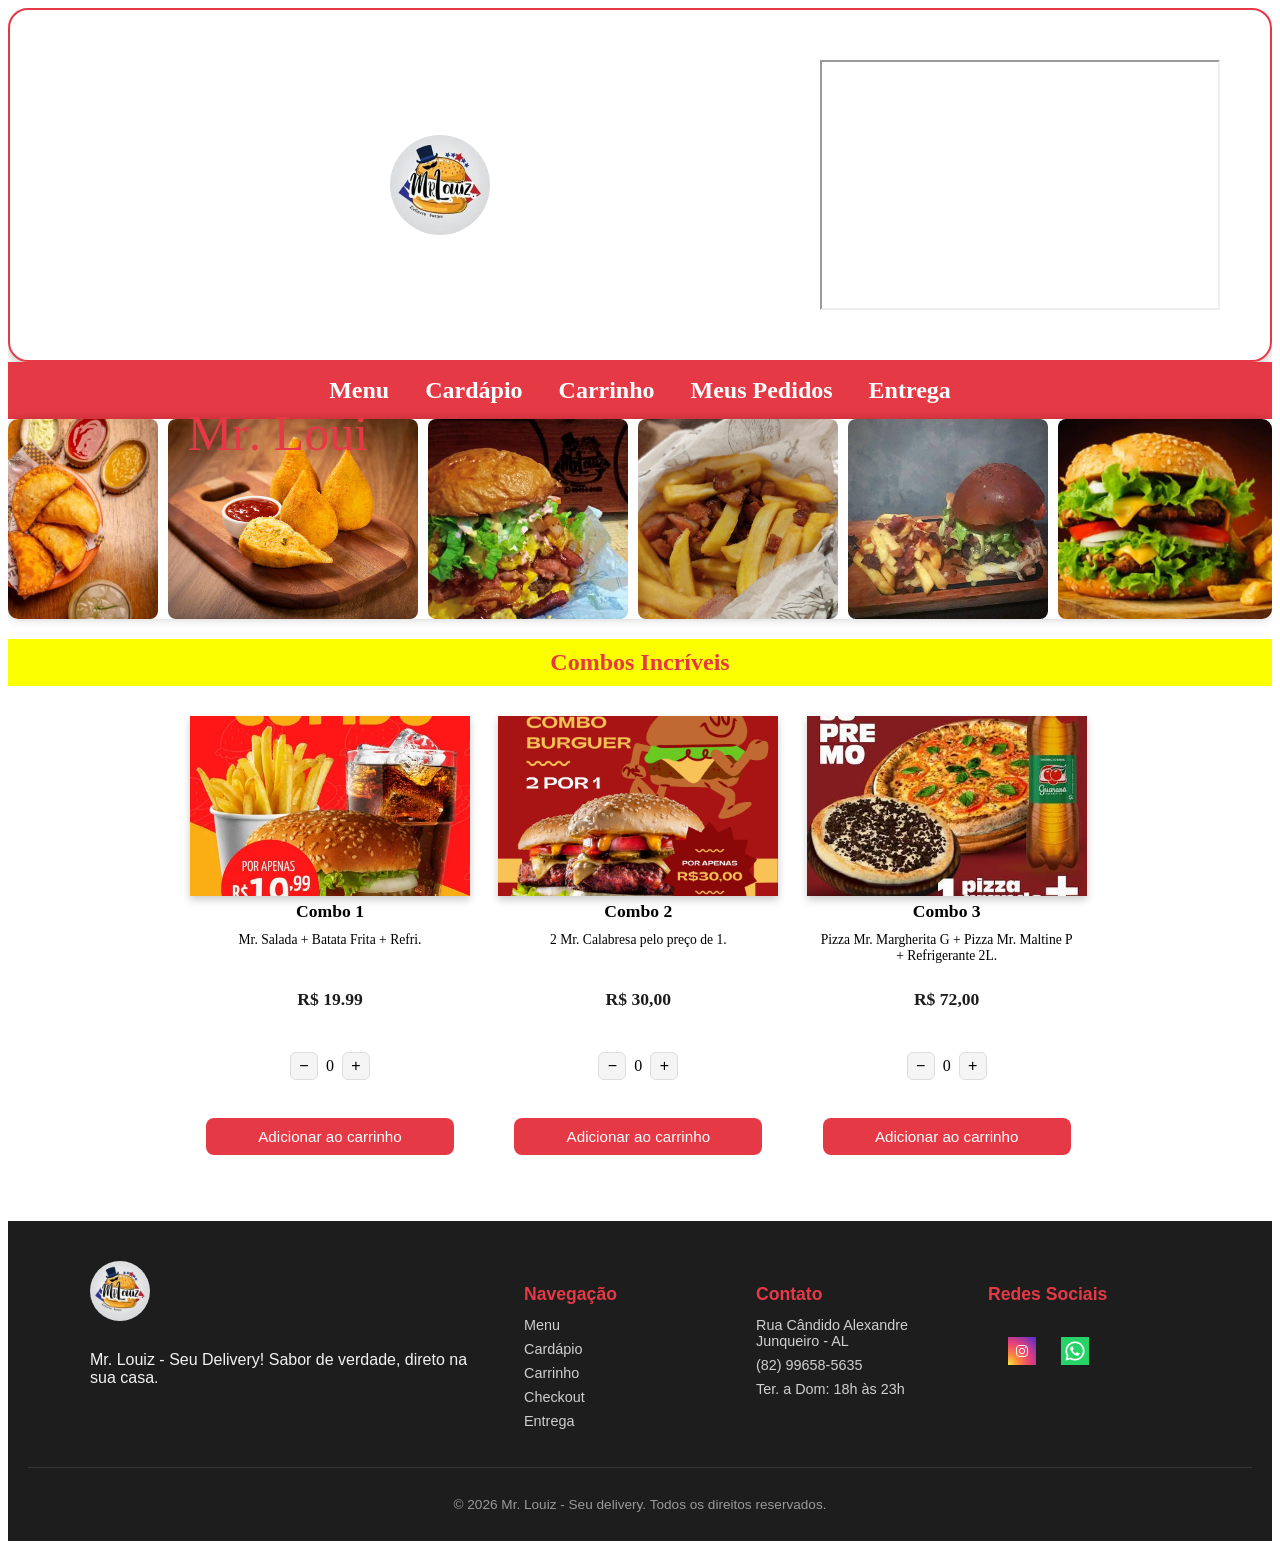
<file: index.html>
<!DOCTYPE html>
<html lang="pt-BR">
<head>
  <meta charset="UTF-8">
  <meta name="viewport" content="width=device-width, initial-scale=1.0">
  <meta name="google-site-verification" content="cBB7YYSorLaGTOnhoWASyWi3VrxNL2kkCxW_uKEL2Ho" />

  <title>Mr. Louiz Delivery - Lanches, Pizzas e Combos em Campo Alegre AL</title>
  <meta name="description" content="Peça já! Hambúrgueres, pizzas, hot dogs, pastéis e combos com entrega rápida em Campo Alegre, Alagoas. Faça seu pedido pelo site ou WhatsApp.">
  <meta name="keywords" content="delivery Campo Alegre, lanchonete Alagoas, hamburgueria Campo Alegre, pizza delivery AL, pastel delivery, Mr. Louiz">
  <meta name="robots" content="index, follow">
  <meta name="geo.region" content="BR-AL">
  <meta name="geo.placename" content="Campo Alegre">
  <link rel="canonical" href="https://mrlouiz.com.br/index.html">

  <!-- Open Graph -->
  <meta property="og:title" content="Mr. Louiz - Seu Delivery">
  <meta property="og:description" content="Sabor de verdade, direto na sua casa. Hambúrgueres, pizzas, combos e mais. Peça já!">
  <meta property="og:image" content="https://mrlouiz.com.br/img/mr.louiz.jpg">
  <meta property="og:type" content="restaurant">
  <meta property="og:locale" content="pt_BR">
  <meta property="og:url" content="https://mrlouiz.com.br/index.html">

  <link rel="stylesheet" href="style.css">
</head>
<body>
  <header>
   <div class="topo">
  <img src="img/mr.louiz.jpg" alt="logo da lanchonete" class="logo">

  <iframe 
    src="https://www.google.com/maps?q=rua+candido+alexandre+junqueiro+Campo+Alegre+Alagoas&output=embed"
    width="400" 
    height="250" 
    style="border:100;" 
    allowfullscreen="" 
    loading="lazy">

  </iframe>
</div>


<canvas id="canvas" width="600" height="200"></canvas>

<script>
(function() {
  const canvas = document.getElementById("canvas");
  const ctx = canvas.getContext("2d");
  const text = "Mr. Louiz - Seu Delivery!";
  let index = 0;
  let posX = 0; // vai ser calculado dinamicamente

  function configurarEstilo() {
    ctx.font = "50px 'Pacifico', cursive";
    ctx.fillStyle = "#e63946";
  }

  function calcularPosicaoInicial() {
    const larguraTotal = ctx.measureText(text).width; // largura do texto completo
    posX = (canvas.width - larguraTotal) / 2; // centraliza horizontalmente
  }

  function desenhar() {
    const letra = text[index];
    ctx.fillText(letra, posX, 100);
    posX += ctx.measureText(letra).width;

    if (index < text.length - 1) {
      index++;
      setTimeout(desenhar, 150);
    } else {
      setTimeout(reiniciar, 1500);
    }
  }

  function reiniciar() {
    ctx.clearRect(0, 0, canvas.width, canvas.height);
    configurarEstilo();
    index = 0;
    calcularPosicaoInicial(); // recalcula a posição centralizada
    desenhar();
  }

  document.fonts.ready.then(() => {
    configurarEstilo();
    calcularPosicaoInicial(); // calcula antes do primeiro desenho também
    desenhar();
  });
})();
</script>

<h2>
  <a href="index.html"> Menu</a>
  <a href="cardapio.html"> Cardápio</a>
  <a href="carrinho.html"> Carrinho <span id="contador-carrinho" style="display:none; background:#fbff00; color:#e63946; border-radius:50%; padding:2px 7px; font-size:0.75rem; margin-left:4px;">0</span></a>
  <a href="checkout.html"> Meus Pedidos</a>
  <a href="rastreamento.html"> Entrega</a>
</h2>

    <section class="carrossel">
  <div class="slides">
    <img src="img/pastel.jpeg" alt="Pastel">
    <img src="img/coxinhas.jpeg" alt="Coxinhas">
    <img src="img/Screenshot 2026-06-27 at 15-49-35 Instagram.png" alt="Pizza + Suco">
    <img src="img/Screenshot 2026-06-27 at 15-49-55 Instagram.png" alt="Hot Dog + Batata">
    <img src="img/Screenshot 2026-06-27 at 15-53-05 Instagram.png" alt="">
    <img src="img/hamburguer.jpg" alt="Hamburguer">
    <img src="img/hotdog.jpeg" alt="Hot Dog">
    <img src="img/pizzas.jpeg" alt="Pizza">
    <img src="img/refri.jpg" alt="Refrigerante">
    <img src="img/batata.jpg" alt="Batata Frita">
    <img src="img/fries.jpeg" alt="batata frita">
  </div>
</section>
 
  </header>
  <header>
<section class="combos-secao">
  <h3>Combos Incríveis</h3>
  <div class="grid-cardapio">

    <div class="item-cardapio">
      <img src="img/combo.jpg" alt="Combo de Lanches" class="combo">
      <h4>Combo 1</h4>
      <p>Mr. Salada + Batata Frita + Refri.</p>
      <span class="preco">R$ 19.99</span>
      <div class="controle-qtd">
        <button class="qtd-btn" onclick="alterarQtd('combo1', -1)" type="button">−</button>
        <span id="qtd-combo1">0</span>
        <button class="qtd-btn" onclick="alterarQtd('combo1', 1)" type="button">+</button>
      </div>
      <button class="btn-adicionar" onclick="adicionarAoCarrinho('combo1', 'Combo 1', 19.99, 'img/combo.jpg')">Adicionar ao carrinho</button>
    </div>

    <div class="item-cardapio">
      <img src="img/combo2.jpg" alt="Combo de Lanches" class="combo2">
      <h4>Combo 2</h4>
      <p>2 Mr. Calabresa pelo preço de 1.</p>
      <span class="preco">R$ 30,00</span>
      <div class="controle-qtd">
        <button class="qtd-btn" onclick="alterarQtd('combo2', -1)" type="button">−</button>
        <span id="qtd-combo2">0</span>
        <button class="qtd-btn" onclick="alterarQtd('combo2', 1)" type="button">+</button>
      </div>
      <button class="btn-adicionar" onclick="adicionarAoCarrinho('combo2', 'Combo 2', 30.00, 'img/combo2.jpg')">Adicionar ao carrinho</button>
    </div>

    <div class="item-cardapio">
      <img src="img/combo3.jpg" alt="Combo de Lanches" class="combo3">
      <h4>Combo 3</h4>
      <p>Pizza Mr. Margherita G + Pizza Mr. Maltine P + Refrigerante 2L.</p>
      <span class="preco">R$ 72,00</span>
      <div class="controle-qtd">
        <button class="qtd-btn" onclick="alterarQtd('combo3', -1)" type="button">−</button>
        <span id="qtd-combo3">0</span>
        <button class="qtd-btn" onclick="alterarQtd('combo3', 1)" type="button">+</button>
      </div>
      <button class="btn-adicionar" onclick="adicionarAoCarrinho('combo3', 'Combo 3', 72.00, 'img/combo3.jpg')">Adicionar ao carrinho</button>
    </div>

  </div>
</section>
</header>
  

<footer class="footer">
  <div class="footer-conteudo">

    <div class="footer-col footer-sobre">
      <img src="img/mr.louiz.jpg" alt="logo da lanchonete" class="footer-logo">
      <p>Mr. Louiz - Seu Delivery! Sabor de verdade, direto na sua casa.</p>
    </div>

    <div class="footer-col">
      <h4>Navegação</h4>
      <ul>
        <li><a href="index.html">Menu</a></li>
        <li><a href="cardapio.html">Cardápio</a></li>
        <li><a href="carrinho.html">Carrinho</a></li>
        <li><a href="checkout.html">Checkout</a></li>
        <li><a href="rastreamento.html">Entrega</a></li>
      </ul>
    </div>

    <div class="footer-col">
      <h4>Contato</h4>
      <ul>
        <li> Rua Cândido Alexandre Junqueiro - AL</li>
        <li> (82) 99658-5635</li>
        <li>Ter. a Dom: 18h às 23h</li>
      </ul>
    </div>

    <div class="footer-col">
      <h4>Redes Sociais</h4>
      <div class="footer-social">
        <a href="https://instagram.com/mr.louiz82" target="_blank" aria-label="Instagram">
          <img src="img/instagram.jpeg" alt="Instagram">
        </a>
        <a href="https://wa.me/5582996585635" target="_blank" aria-label="WhatsApp">
          <img src="img/whatsapp.jpeg" alt="WhatsApp">
        </a>
      </div>
    </div>

  </div>

  <div class="footer-baixo">
    <p>&copy; 2026 Mr. Louiz - Seu delivery. Todos os direitos reservados.</p>
  </div>
</footer>

<script type="application/ld+json">
{
  "@context": "https://schema.org",
  "@type": "Restaurant",
  "name": "Mr. Louiz - Seu Delivery",
  "image": "https://mrlouiz.com.br/img/mr.louiz.jpg",
  "telephone": "+5582996585635",
  "address": {
    "@type": "PostalAddress",
    "streetAddress": "Rua Cândido Alexandre Junqueiro",
    "addressLocality": "Campo Alegre",
    "addressRegion": "AL",
    "addressCountry": "BR"
  },
  "openingHours": "Tu-Su 18:00-23:00",
  "servesCuisine": ["Lanches", "Pizza", "Fast Food"],
  "priceRange": "$$",
  "sameAs": [
    "https://instagram.com/mr.louiz82"
  ]
}
</script>

<script src="script.js"></script>
</body>
</html>
</file>
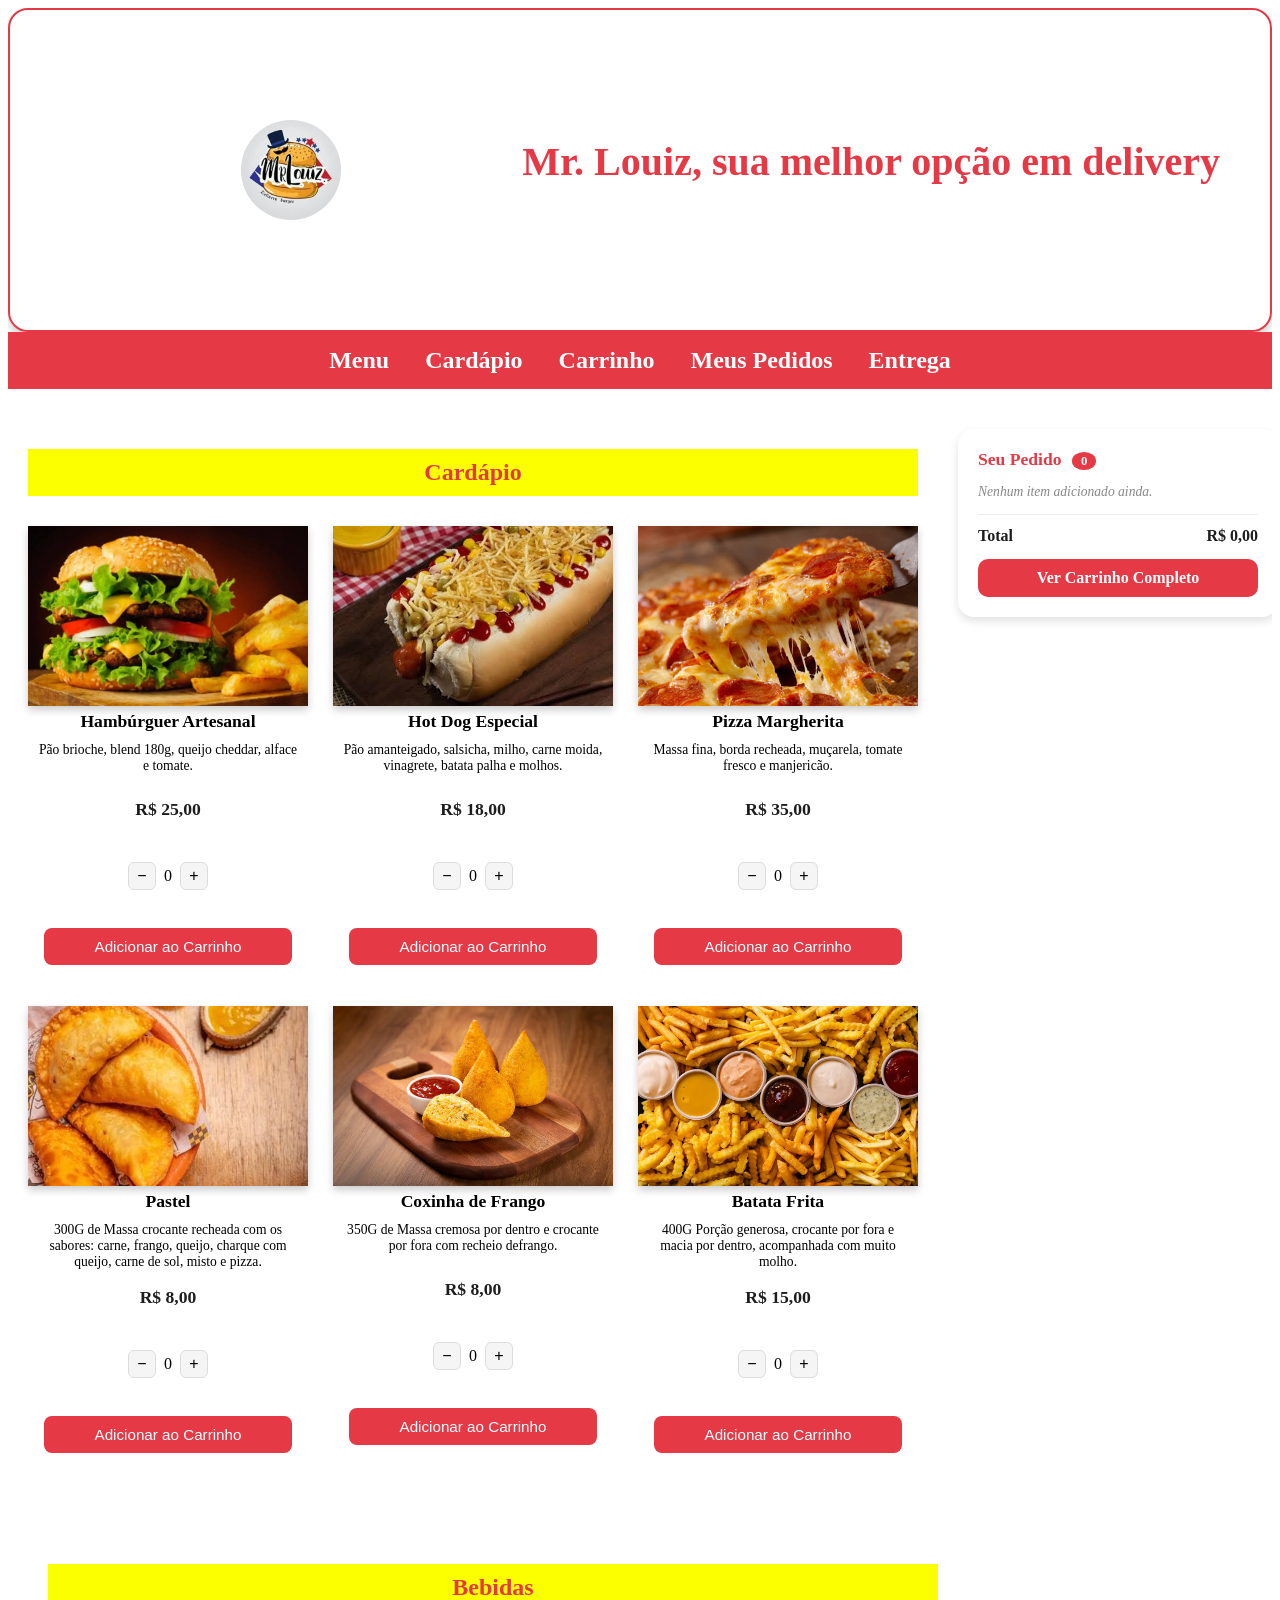
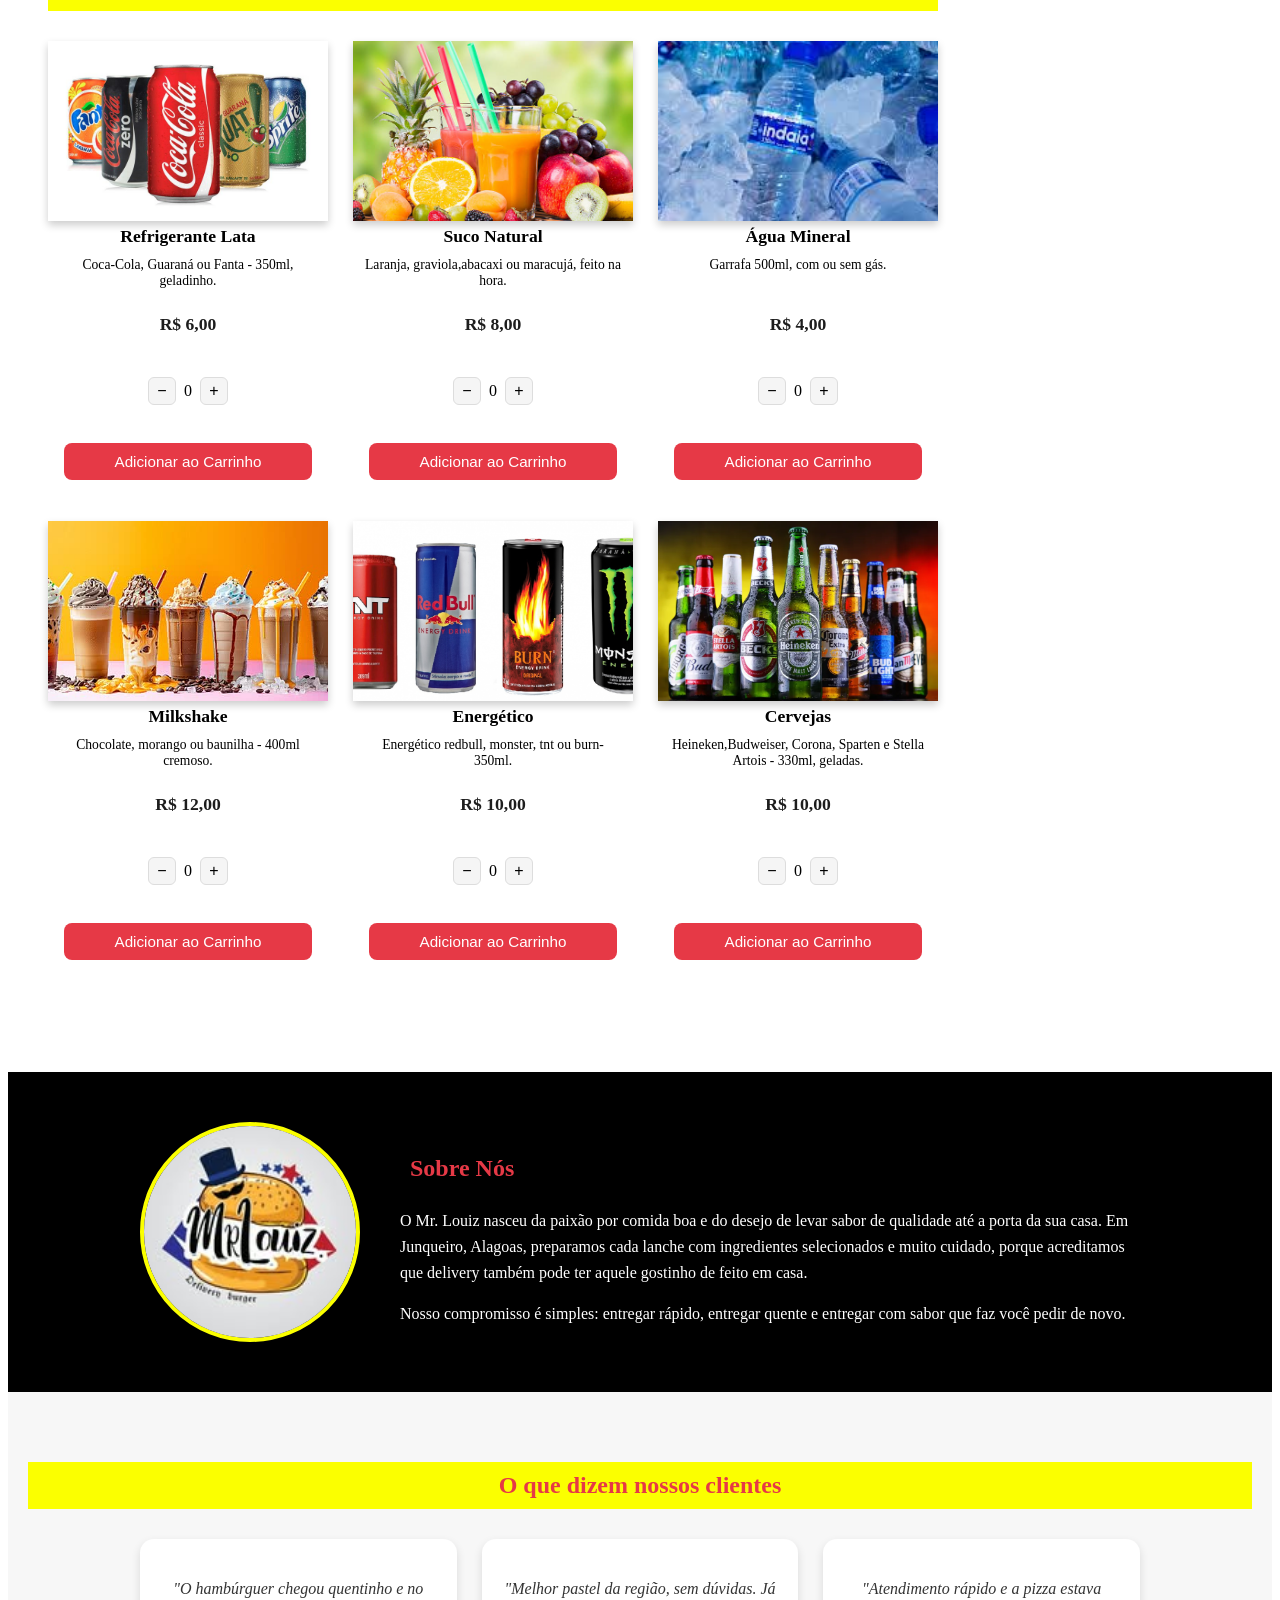
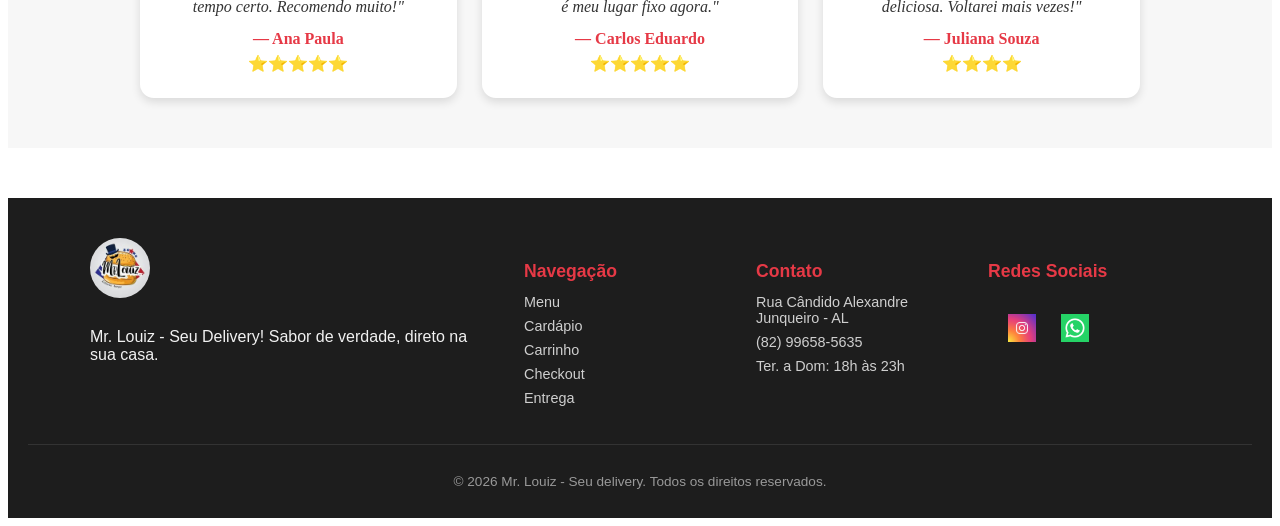
<file: cardapio.html>
<!DOCTYPE html>
<html lang="pt-BR">
<head>
    <meta charset="UTF-8">
    <meta name="viewport" content="width=device-width, initial-scale=1.0">

    <title>Cardápio Completo - Mr. Louiz Delivery Campo Alegre</title>
    <meta name="description" content="Confira o cardápio completo do Mr. Louiz: hambúrgueres, pizzas, hot dogs, pastéis, coxinhas, batata frita e bebidas. Peça online com entrega em Campo Alegre, AL.">
    <meta name="keywords" content="cardápio delivery Campo Alegre, hambúrguer artesanal, pizza margherita, pastel, coxinha, batata frita delivery">
    <meta name="robots" content="index, follow">
    <meta name="geo.region" content="BR-AL">
    <meta name="geo.placename" content="Campo Alegre">
    <link rel="canonical" href="https://mrlouiz.com.br/cardapio.html">

    <!-- Open Graph -->
    <meta property="og:title" content="Cardápio Completo - Mr. Louiz Delivery">
    <meta property="og:description" content="Hambúrgueres, pizzas, hot dogs, pastéis e bebidas. Peça já pelo site ou WhatsApp!">
    <meta property="og:image" content="https://mrlouiz.com.br/img/hamburguer.jpg">
    <meta property="og:type" content="website">
    <meta property="og:locale" content="pt_BR">
    <meta property="og:url" content="https://mrlouiz.com.br/cardapio.html">

    <link rel="stylesheet" href="style.css">

</head>
<body>
    <main>
        <header class="topo">
  <img src="img/mr.louiz.jpg" alt="logo da lanchonete" class="logo">

  <h1>Mr. Louiz, sua melhor opção em delivery</h1>
</header>

  <h2>
  <a href="index.html"> Menu</a>
  <a href="cardapio.html"> Cardápio</a>
  <a href="carrinho.html"> Carrinho <span id="contador-carrinho" style="display:none; background:#fbff00; color:#e63946; border-radius:50%; padding:2px 7px; font-size:0.75rem; margin-left:4px;">0</span></a>
  <a href="checkout.html"> Meus Pedidos</a>
  <a href="rastreamento.html"> Entrega</a>
</h2>

  <div class="cardapio-layout">

  <section class="cardapio-completo">
    <h3>Cardápio</h3>
    <div class="grid-cardapio">

      <div class="item-cardapio">
        <img src="img/hamburguer.jpg" alt="Hambúrguer">
        <h4>Hambúrguer Artesanal</h4>
        <p>Pão brioche, blend 180g, queijo cheddar, alface e tomate.</p>
        <span class="preco">R$ 25,00</span>
        <div class="controle-qtd">
        <button class="qtd-btn" onclick="alterarQtd('hamburguer', -1)" type="button">−</button>
        <span id="qtd-hamburguer">0</span>
        <button class="qtd-btn" onclick="alterarQtd('hamburguer', 1)" type="button">+</button>
      </div>
        <button class="btn-adicionar" onclick="adicionarAoCarrinho('hamburguer', 'Hambúrguer Artesanal', 25.00, 'img/hamburguer.jpg')">Adicionar ao Carrinho</button>
      </div>

      <div class="item-cardapio">
        <img src="img/hotdog.jpeg" alt="Hot Dog">
        <h4>Hot Dog Especial</h4>
        <p>Pão amanteigado, salsicha, milho, carne moida, vinagrete, batata palha e molhos.</p>
        <span class="preco">R$ 18,00</span>
        <div class="controle-qtd">
        <button class="qtd-btn" onclick="alterarQtd('hotdog', -1)" type="button">−</button>
        <span id="qtd-hotdog">0</span>
        <button class="qtd-btn" onclick="alterarQtd('hotdog', 1)" type="button">+</button>
      </div>
        <button class="btn-adicionar" onclick="adicionarAoCarrinho('hotdog', 'Hot Dog Especial', 18.00, 'img/hotdog.jpeg')">Adicionar ao Carrinho</button>
      </div>

      <div class="item-cardapio">
        <img src="img/pizzas.jpeg" alt="Pizza">
        <h4>Pizza Margherita</h4>
        <p>Massa fina, borda recheada, muçarela, tomate fresco e manjericão.</p>
        <span class="preco">R$ 35,00</span>
        <div class="controle-qtd">
        <button class="qtd-btn" onclick="alterarQtd('pizzas', -1)" type="button">−</button>
        <span id="qtd-pizzas">0</span>
        <button class="qtd-btn" onclick="alterarQtd('pizzas', 1)" type="button">+</button>
      </div>
        <button class="btn-adicionar" onclick="adicionarAoCarrinho('pizzas', 'Pizza Margherita', 35.00, 'img/pizzas.jpeg')">Adicionar ao Carrinho</button>
      </div>

      <div class="item-cardapio">
        <img src="img/pastel.jpeg" alt="Pastel">
        <h4>Pastel</h4>
        <p>300G de Massa crocante recheada com os sabores: carne, frango, queijo, charque com queijo, carne de sol, misto e pizza.</p>
        <span class="preco">R$ 8,00</span>
        <div class="controle-qtd">
        <button class="qtd-btn" onclick="alterarQtd('pastel', -1)" type="button">−</button>
        <span id="qtd-pastel">0</span>
        <button class="qtd-btn" onclick="alterarQtd('pastel', 1)" type="button">+</button>
      </div>
        <button class="btn-adicionar" onclick="adicionarAoCarrinho('pastel', 'Pastel de Carne', 8.00, 'img/pastel.jpeg')">Adicionar ao Carrinho</button>
      </div>

      <div class="item-cardapio">
        <img src="img/coxinhas.jpeg" alt="Coxinhas">
        <h4>Coxinha de Frango</h4>
        <p>350G de Massa cremosa por dentro e crocante por fora com recheio defrango.</p>
        <span class="preco">R$ 8,00</span>
        <div class="controle-qtd">
        <button class="qtd-btn" onclick="alterarQtd('coxinhas', -1)" type="button">−</button>
        <span id="qtd-coxinhas">0</span>
        <button class="qtd-btn" onclick="alterarQtd('coxinhas', 1)" type="button">+</button>
      </div>
        <button class="btn-adicionar" onclick="adicionarAoCarrinho('coxinhas', 'Coxinha de Frango', 8.00, 'img/coxinhas.jpeg')">Adicionar ao Carrinho</button>
      </div>

      <div class="item-cardapio">
        <img src="img/batata.jpg" alt="Batata Frita">
        <h4>Batata Frita</h4>
        <p>400G Porção generosa, crocante por fora e macia por dentro, acompanhada com muito molho.</p>
        <span class="preco">R$ 15,00</span>
        <div class="controle-qtd">
        <button class="qtd-btn" onclick="alterarQtd('batata', -1)" type="button">−</button>
        <span id="qtd-batata">0</span>
        <button class="qtd-btn" onclick="alterarQtd('batata', 1)" type="button">+</button>
      </div>
        <button class="btn-adicionar" onclick="adicionarAoCarrinho('batata', 'Batata Frita', 15.00, 'img/batata.jpg')">Adicionar ao Carrinho</button>
      </div>


<section class="bebidas">
  <h3>Bebidas</h3>
  <div class="grid-cardapio">

    <div class="item-cardapio">
      <img src="img/refri.jpg" alt="Refrigerante">
      <h4>Refrigerante Lata</h4>
      <p>Coca-Cola, Guaraná ou Fanta - 350ml, geladinho.</p>
      <span class="preco">R$ 6,00</span>
      <div class="controle-qtd">
        <button class="qtd-btn" onclick="alterarQtd('refri', -1)" type="button">−</button>
        <span id="qtd-refri">0</span>
        <button class="qtd-btn" onclick="alterarQtd('refri', 1)" type="button">+</button>
      </div>
      <button class="btn-adicionar" onclick="adicionarAoCarrinho('refri', 'Refrigerante Lata', 6.00, 'img/refri.jpg')">Adicionar ao Carrinho</button>
    </div>

    <div class="item-cardapio">
      <img src="img/suco.jpeg" alt="Suco Natural">
      <h4>Suco Natural</h4>
      <p>Laranja, graviola,abacaxi ou maracujá, feito na hora.</p>
      <span class="preco">R$ 8,00</span>
      <div class="controle-qtd">
        <button class="qtd-btn" onclick="alterarQtd('suco', -1)" type="button">−</button>
        <span id="qtd-suco">0</span>
        <button class="qtd-btn" onclick="alterarQtd('suco', 1)" type="button">+</button>
      </div>
      <button class="btn-adicionar" onclick="adicionarAoCarrinho('suco', 'Suco Natural', 8.00, 'img/suco.jpeg')">Adicionar ao Carrinho</button>
    </div>

    <div class="item-cardapio">
      <img src="img/agua.jpeg" alt="Água Mineral">
      <h4>Água Mineral</h4>
      <p>Garrafa 500ml, com ou sem gás.</p>
      <span class="preco">R$ 4,00</span>
      <div class="controle-qtd">
        <button class="qtd-btn" onclick="alterarQtd('agua', -1)" type="button">−</button>
        <span id="qtd-agua">0</span>
        <button class="qtd-btn" onclick="alterarQtd('agua', 1)" type="button">+</button>
      </div>
      <button class="btn-adicionar" onclick="adicionarAoCarrinho('agua', 'Água Mineral', 4.00, 'img/agua.jpeg')">Adicionar ao Carrinho</button>
    </div>

    <div class="item-cardapio">
      <img src="img/milkshake.jpg" alt="Milkshake">
      <h4>Milkshake</h4>
      <p>Chocolate, morango ou baunilha - 400ml cremoso.</p>
      <span class="preco">R$ 12,00</span>
      <div class="controle-qtd">
        <button class="qtd-btn" onclick="alterarQtd('milkshake', -1)" type="button">−</button>
        <span id="qtd-milkshake">0</span>
        <button class="qtd-btn" onclick="alterarQtd('milkshake', 1)" type="button">+</button>
      </div>
      <button class="btn-adicionar" onclick="adicionarAoCarrinho('milkshake', 'Milkshake', 12.00, 'img/milkshake.jpg')">Adicionar ao Carrinho</button>
    </div>

    <div class="item-cardapio">
      <img src="img/energeticod.jpg" alt="Energético">
      <h4>Energético</h4>
      <p>Energético redbull, monster, tnt ou burn- 350ml.</p>
      <span class="preco">R$ 10,00</span>
      <div class="controle-qtd">
        <button class="qtd-btn" onclick="alterarQtd('energetico', -1)" type="button">−</button>
        <span id="qtd-energetico">0</span>
        <button class="qtd-btn" onclick="alterarQtd('energetico', 1)" type="button">+</button>
      </div>
      <button class="btn-adicionar" onclick="adicionarAoCarrinho('energetico', 'Energético', 10.00, 'img/energeticod.jpg')">Adicionar ao Carrinho</button>
    </div>


    <div class="item-cardapio">
      <img src="img/cervejas.jpg" alt="Cervejas">
      <h4>Cervejas</h4>
      <p>Heineken,Budweiser, Corona, Sparten e Stella Artois - 330ml, geladas.</p>
      <span class="preco">R$ 10,00</span>
      <div class="controle-qtd">
        <button class="qtd-btn" onclick="alterarQtd('cervejas', -1)" type="button">−</button>
        <span id="qtd-cervejas">0</span>
        <button class="qtd-btn" onclick="alterarQtd('cervejas', 1)" type="button">+</button>
      </div>
      <button class="btn-adicionar" onclick="adicionarAoCarrinho('cervejas', 'Cervejas', 10.00, 'img/cervejas.jpg')">Adicionar ao Carrinho</button>
    </div>

  </div>
</section>

    </div>
  </section>

  <!-- MINI-CARRINHO: mostra em tempo real o que já está sendo adicionado, com o total -->
  <aside class="mini-carrinho">
    <h3>Seu Pedido <span id="mini-carrinho-contagem">0</span></h3>
    <div id="mini-carrinho-lista">
      <p class="mini-carrinho-vazio">Nenhum item adicionado ainda.</p>
    </div>
    <div class="mini-carrinho-linha"></div>
    <div class="mini-carrinho-total-linha">
      <span>Total</span>
      <span id="mini-carrinho-total">R$ 0,00</span>
    </div>
    <a href="carrinho.html" class="btn-continuar-grande mini-carrinho-btn">Ver Carrinho Completo</a>
  </aside>

  </div>

  <!-- SOBRE NÓS -->
  <section class="sobre-nos">
    <div class="sobre-conteudo">
      <img src="img/mr.louiz.jpg" alt="Equipe Mr. Louiz" class="sobre-img">
      <div class="sobre-texto">
        <h3>Sobre Nós</h3>
        <p>
          O Mr. Louiz nasceu da paixão por comida boa e do desejo de levar
          sabor de qualidade até a porta da sua casa. Em Junqueiro,
          Alagoas, preparamos cada lanche com ingredientes selecionados
          e muito cuidado, porque acreditamos que delivery também pode
          ter aquele gostinho de feito em casa.
        </p>
        <p>
          Nosso compromisso é simples: entregar rápido, entregar quente
          e entregar com sabor que faz você pedir de novo.
        </p>
      </div>
    </div>
  </section>

  <!-- DEPOIMENTOS -->
  <section class="depoimentos">
    <h3>O que dizem nossos clientes</h3>
    <div class="grid-depoimentos">

      <div class="depoimento">
        <p>"O hambúrguer chegou quentinho e no tempo certo. Recomendo muito!"</p>
        <span class="cliente">— Ana Paula</span>
        <span class="estrelas">⭐⭐⭐⭐⭐</span>
      </div>

      <div class="depoimento">
        <p>"Melhor pastel da região, sem dúvidas. Já é meu lugar fixo agora."</p>
        <span class="cliente">— Carlos Eduardo</span>
        <span class="estrelas">⭐⭐⭐⭐⭐</span>
      </div>

      <div class="depoimento">
        <p>"Atendimento rápido e a pizza estava deliciosa. Voltarei mais vezes!"</p>
        <span class="cliente">— Juliana Souza</span>
        <span class="estrelas">⭐⭐⭐⭐</span>
      </div>

    </div>
  </section>

</main>
<footer class="footer">
  <div class="footer-conteudo">

    <div class="footer-col footer-sobre">
      <img src="img/mr.louiz.jpg" alt="logo da lanchonete" class="footer-logo">
      <p>Mr. Louiz - Seu Delivery! Sabor de verdade, direto na sua casa.</p>
    </div>

    <div class="footer-col">
      <h4>Navegação</h4>
      <ul>
        <li><a href="index.html">Menu</a></li>
        <li><a href="cardapio.html">Cardápio</a></li>
        <li><a href="carrinho.html">Carrinho</a></li>
        <li><a href="checkout.html">Checkout</a></li>
        <li><a href="rastreamento.html">Entrega</a></li>
      </ul>
    </div>

    <div class="footer-col">
      <h4>Contato</h4>
      <ul>
        <li> Rua Cândido Alexandre Junqueiro - AL</li>
        <li> (82) 99658-5635</li>
        <li>Ter. a Dom: 18h às 23h</li>
      </ul>
    </div>

    <div class="footer-col">
      <h4>Redes Sociais</h4>
      <div class="footer-social">
        <a href="https://instagram.com/mr.louiz82" target="_blank" aria-label="Instagram">
          <img src="img/instagram.jpeg" alt="Instagram">
        </a>
        <a href="https://wa.me/5582996585635" target="_blank" aria-label="WhatsApp">
          <img src="img/whatsapp.jpeg" alt="WhatsApp">
        </a>
      </div>
    </div>

  </div>

  <div class="footer-baixo">
    <p>&copy; 2026 Mr. Louiz - Seu delivery. Todos os direitos reservados.</p>
  </div>
</footer>

<script type="application/ld+json">
{
  "@context": "https://schema.org",
  "@type": "Menu",
  "name": "Cardápio Mr. Louiz",
  "hasMenuSection": [
    {
      "@type": "MenuSection",
      "name": "Lanches",
      "hasMenuItem": [
        { "@type": "MenuItem", "name": "Hambúrguer Artesanal", "offers": { "@type": "Offer", "price": "25.00", "priceCurrency": "BRL" } },
        { "@type": "MenuItem", "name": "Hot Dog Especial", "offers": { "@type": "Offer", "price": "18.00", "priceCurrency": "BRL" } },
        { "@type": "MenuItem", "name": "Pizza Margherita", "offers": { "@type": "Offer", "price": "35.00", "priceCurrency": "BRL" } }
      ]
    },
    {
      "@type": "MenuSection",
      "name": "Bebidas",
      "hasMenuItem": [
        { "@type": "MenuItem", "name": "Refrigerante Lata", "offers": { "@type": "Offer", "price": "6.00", "priceCurrency": "BRL" } },
        { "@type": "MenuItem", "name": "Suco Natural", "offers": { "@type": "Offer", "price": "8.00", "priceCurrency": "BRL" } }
      ]
    }
  ]
}
</script>

<script src="script.js"></script>
</body>
</html>
</file>
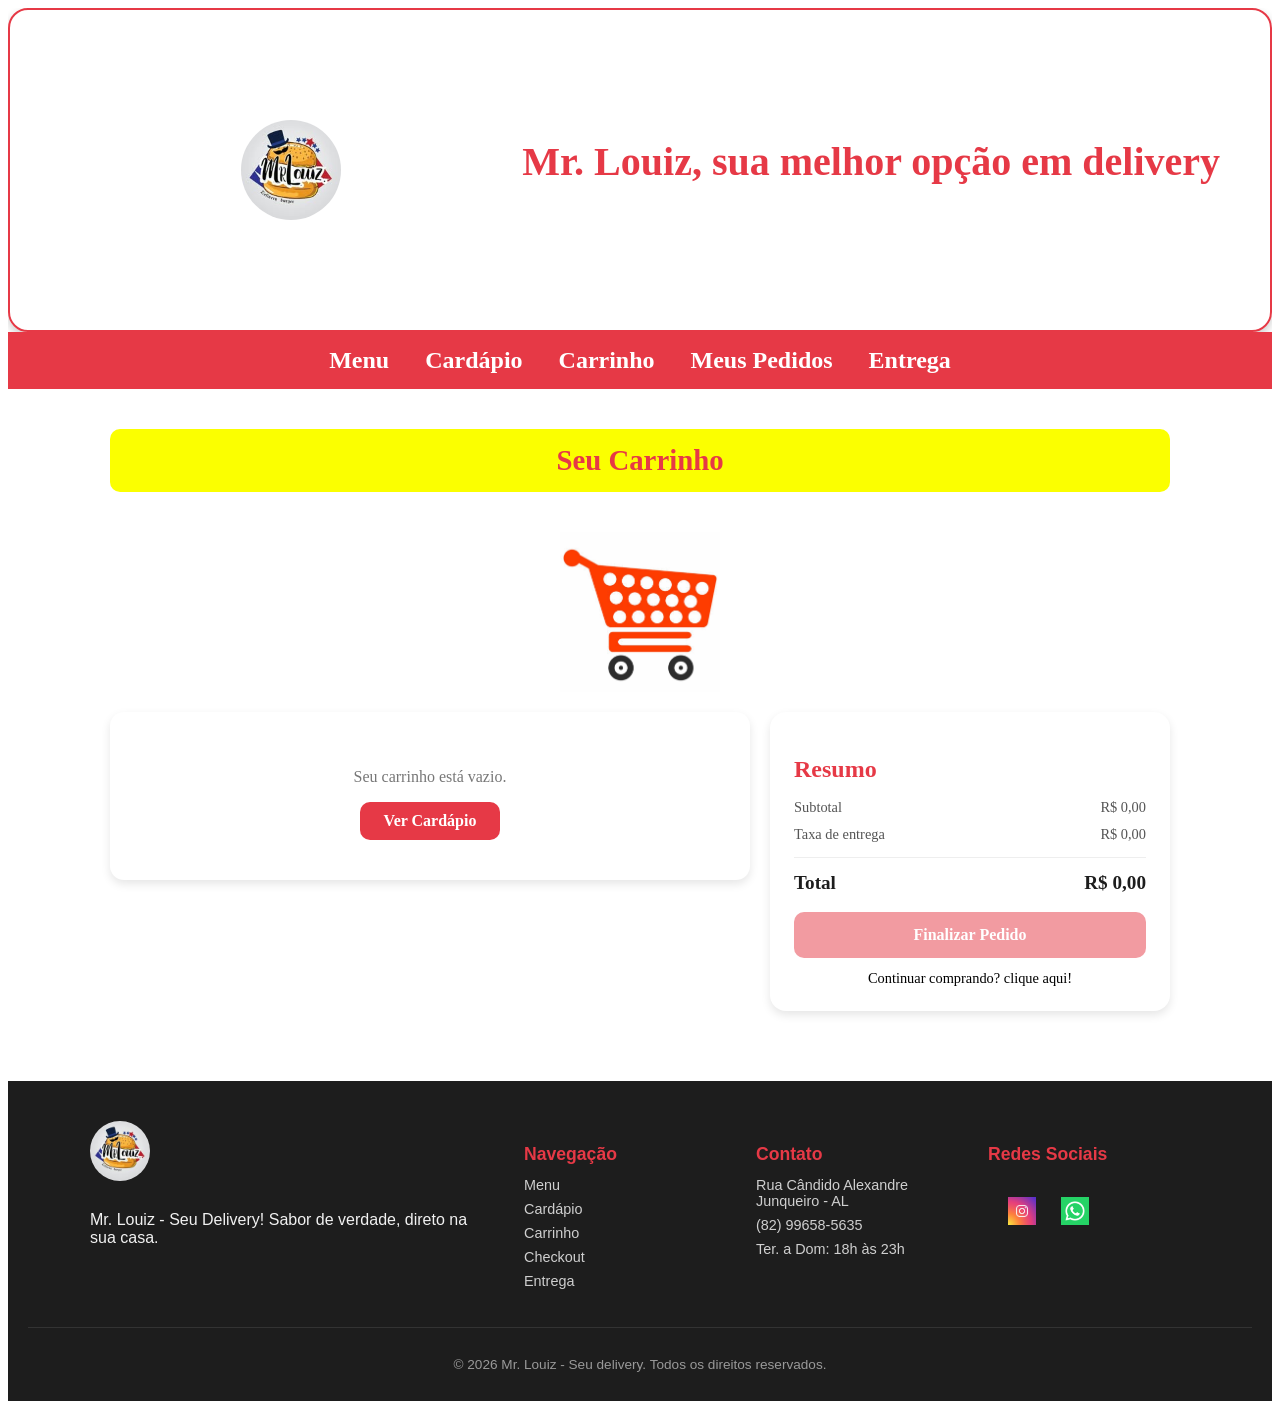
<file: carrinho.html>
<!DOCTYPE html>
<html lang="pt-BR">
<head>
<meta charset="UTF-8">
<meta name="viewport" content="width=device-width, initial-scale=1.0">
<title>Meu Carrinho - Mr. Louiz Delivery</title>
<meta name="description" content="Revise os itens do seu pedido e finalize a compra no Mr. Louiz Delivery.">
<meta name="robots" content="noindex, follow">
<link rel="canonical" href="https://mrlouiz.com.br/carrinho.html">
<link rel="stylesheet" href="style.css">
</head>
<body>
<header class="topo">
<img src="img/mr.louiz.jpg" alt="logo da lanchonete" class="logo">
<h1>Mr. Louiz, sua melhor opção em delivery</h1>
</header>
<h2>
<a href="index.html">Menu</a>
<a href="cardapio.html">Cardápio</a>
<a href="carrinho.html">Carrinho <span id="contador-carrinho" style="display:none; background:#fbff00; color:#e63946; border-radius:50%; padding:2px 7px; font-size:0.75rem; margin-left:4px;">0</span></a>
<a href="checkout.html">Meus Pedidos</a>
<a href="rastreamento.html">Entrega</a>
</h2>
<main class="carrinho-container">
<h2 class="checkout-titulo">Seu Carrinho</h2>
<img src="img/carrinho.png" alt="Carrinho de compras" class="carrinho-imagem">
<div class="carrinho-grid">
<div class="carrinho-lista" id="carrinho-lista"></div>
<aside class="checkout-resumo">
<h3>Resumo</h3>
<div class="resumo-item">
<span>Subtotal</span>
<span id="resumo-subtotal">R$ 0,00</span>
</div>
<div class="resumo-item">
<span>Taxa de entrega</span>
<span id="resumo-taxa">R$ 0,00</span>
</div>
<div class="resumo-linha"></div>
<div class="resumo-total">
<span>Total</span>
<span id="resumo-total">R$ 0,00</span>
</div>
<a href="checkout.html" class="btn-confirmar btn-finalizar" id="btn-finalizar">Finalizar Pedido</a>
<a href="cardapio.html" class="btn-continuar"> Continuar comprando? clique aqui!</a>
</aside>
</div>
</main>
<footer class="footer">
<div class="footer-conteudo">
<div class="footer-col footer-sobre">
<img src="img/mr.louiz.jpg" alt="logo" class="footer-logo">
<p>Mr. Louiz - Seu Delivery! Sabor de verdade, direto na sua casa.</p>
</div>
<div class="footer-col">
<h4>Navegação</h4>
<ul>
<li><a href="index.html">Menu</a></li>
<li><a href="cardapio.html">Cardápio</a></li>
<li><a href="carrinho.html">Carrinho</a></li>
<li><a href="checkout.html">Checkout</a></li>
<li><a href="rastreamento.html">Entrega</a></li>
</ul>
</div>
<div class="footer-col">
<h4>Contato</h4>
<ul>
<li>Rua Cândido Alexandre Junqueiro - AL</li>
<li>(82) 99658-5635</li>
<li>Ter. a Dom: 18h às 23h</li>
</ul>
</div>
<div class="footer-col">
<h4>Redes Sociais</h4>
<div class="footer-social">
<a href="https://instagram.com/mr.louiz82" target="_blank"><img src="img/instagram.jpeg" alt="Instagram"></a>
<a href="https://wa.me/5582996585635" target="_blank"><img src="img/whatsapp.jpeg" alt="WhatsApp"></a>
</div>
</div>
</div>
<div class="footer-baixo">
<p>&copy; 2026 Mr. Louiz - Seu delivery. Todos os direitos reservados.</p>
</div>
</footer>
<script src="script.js"></script>
</body>
</html>
</file>
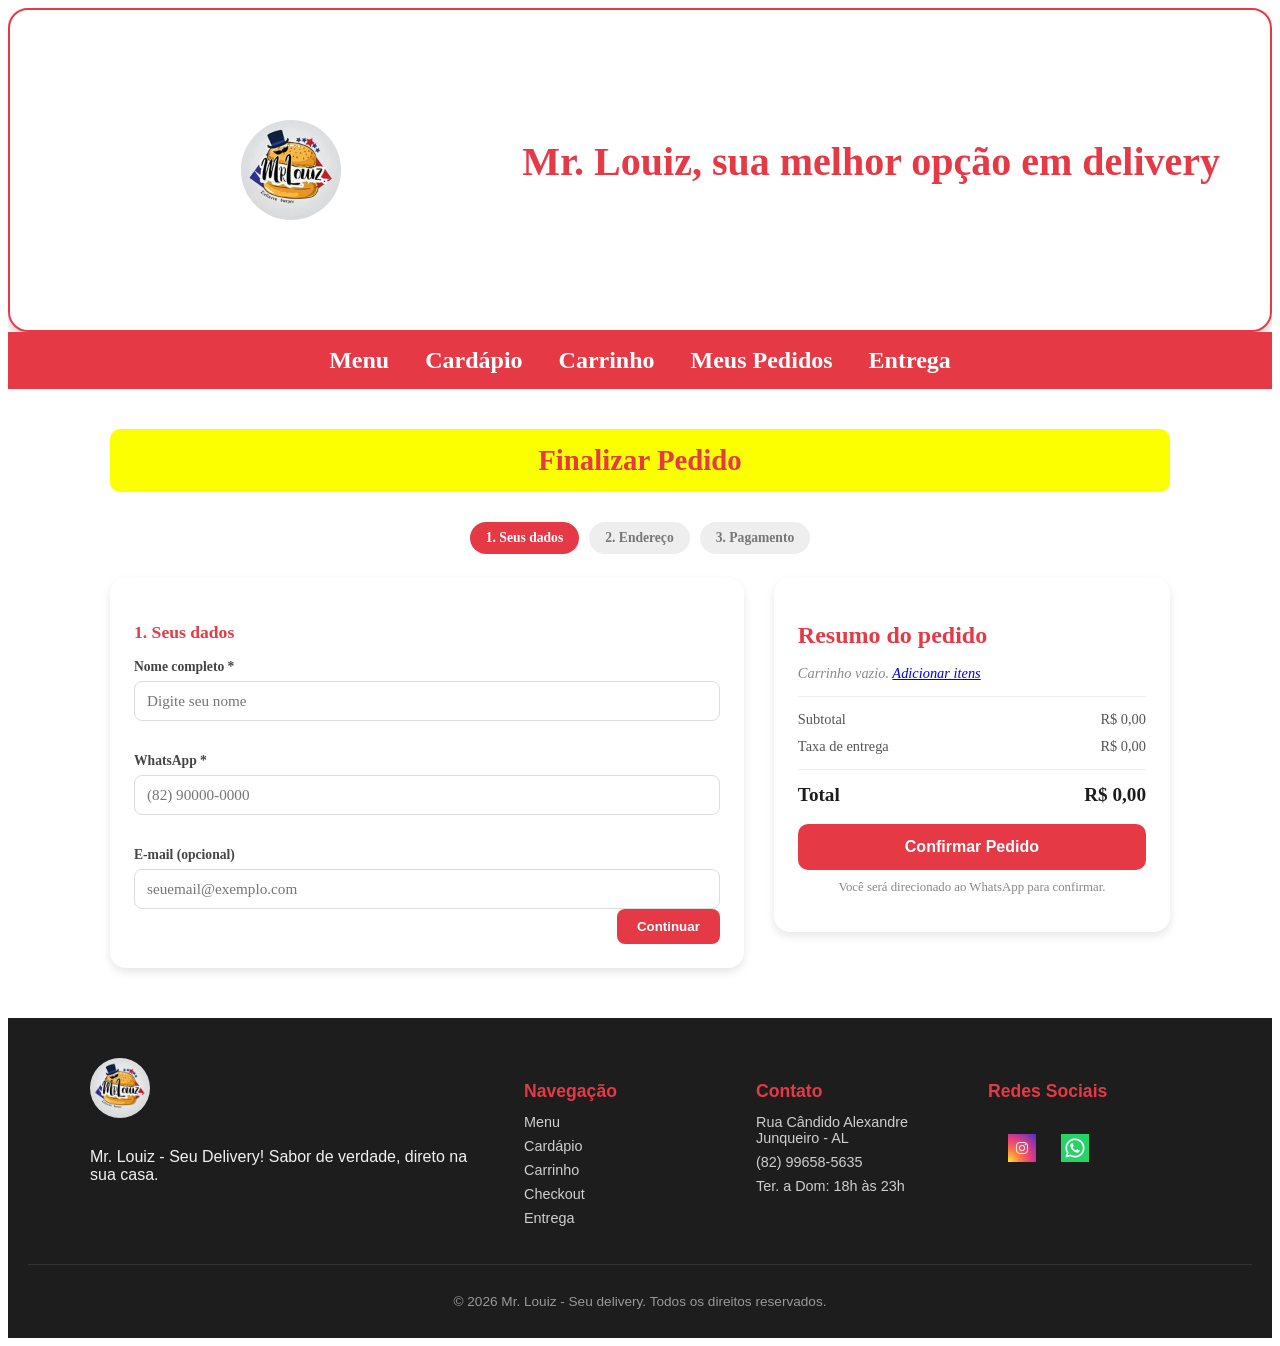
<file: checkout.html>
<!DOCTYPE html>
<html lang="pt-BR">
<head>
  <meta charset="UTF-8">
  <meta name="viewport" content="width=device-width, initial-scale=1.0">
  <title>Finalizar Pedido - Mr. Louiz Delivery</title>
  <meta name="description" content="Finalize seu pedido no Mr. Louiz: informe seus dados, endereço de entrega e forma de pagamento.">
  <meta name="robots" content="noindex, follow">
  <link rel="canonical" href="https://mrlouiz.com.br/checkout.html">
  <link rel="stylesheet" href="style.css">
 
</head>
<body>

  <header class="topo">
    <img src="img/mr.louiz.jpg" alt="logo da lanchonete" class="logo">
    <h1>Mr. Louiz, sua melhor opção em delivery</h1>
  </header>

    <h2>
    <a href="index.html"> Menu</a>
    <a href="cardapio.html"> Cardápio</a>
    <a href="carrinho.html"> Carrinho <span id="contador-carrinho" style="display:none; background:#fbff00; color:#e63946; border-radius:50%; padding:2px 7px; font-size:0.75rem; margin-left:4px;">0</span></a>
    <a href="checkout.html"> Meus Pedidos</a>
    <a href="rastreamento.html"> Entrega</a>
    </h2>


  <main class="checkout-container">

    <h2 class="checkout-titulo">Finalizar Pedido</h2>

    <!-- Indicador de progresso das etapas -->
    <div class="indicadores-etapas">
      <span class="indicador-etapa">1. Seus dados</span>
      <span class="indicador-etapa">2. Endereço</span>
      <span class="indicador-etapa">3. Pagamento</span>
    </div>

    <form id="form-checkout" class="checkout-grid" novalidate>

      <!-- COLUNA ESQUERDA: FORMULÁRIO EM ETAPAS -->
      <div class="checkout-form">

        <!-- ETAPA 1 -->
        <section class="checkout-bloco checkout-etapa">
          <h3>1. Seus dados</h3>

          <label for="nome">Nome completo *</label>
          <input type="text" id="nome" name="nome" placeholder="Digite seu nome" required>
          <span class="erro-msg" id="erro-nome"></span>

          <label for="telefone">WhatsApp *</label>
          <input type="tel" id="telefone" name="telefone" placeholder="(82) 90000-0000" required>
          <span class="erro-msg" id="erro-telefone"></span>

          <label for="email">E-mail (opcional)</label>
          <input type="email" id="email" name="email" placeholder="seuemail@exemplo.com">

          <button type="button" class="btn-continuar-etapa">Continuar </button>
        </section>

        <!-- ETAPA 2 -->
        <section class="checkout-bloco checkout-etapa">
          <h3>2. Endereço de entrega</h3>

          <label for="rua">Rua *</label>
          <input type="text" id="rua" name="rua" placeholder="Nome da rua" required>
          <span class="erro-msg" id="erro-rua"></span>

          <div class="checkout-linha">
            <div>
              <label for="numero">Número *</label>
              <input type="text" id="numero" name="numero" placeholder="123" required>
              <span class="erro-msg" id="erro-numero"></span>
            </div>
            <div>
              <label for="bairro">Bairro *</label>
              <input type="text" id="bairro" name="bairro" placeholder="Centro" required>
              <span class="erro-msg" id="erro-bairro"></span>
            </div>
          </div>

          <label for="complemento">Complemento / Ponto de referência</label>
          <input type="text" id="complemento" name="complemento" placeholder="Apto, casa, próximo a...">

          <label for="obs">Observações do pedido</label>
          <textarea id="obs" name="obs" placeholder="Ex: sem cebola, troco para R$ 50,00"></textarea>

          <div class="etapa-botoes">
            <button type="button" class="btn-voltar-etapa"> Voltar</button>
            <button type="button" class="btn-continuar-etapa">Continuar </button>
          </div>
        </section>

        <!-- ETAPA 3 -->
        <section class="checkout-bloco checkout-etapa">
          <h3>3. Forma de pagamento *</h3>
          <div class="pagamento-opcoes">
            <label class="pagamento-card">
              <input type="radio" name="pagamento" value="Pix" id="pagamento-pix" checked>
              <span> Pix</span>
            </label>
            <label class="pagamento-card">
              <input type="radio" name="pagamento" value="Dinheiro" id="pagamento-dinheiro">
              <span> Dinheiro</span>
            </label>
            <label class="pagamento-card">
              <input type="radio" name="pagamento" value="cartao-debito" id="pagamento-cartao-debito">
              <span> Cartão Débito / Crédito</span>
            </label>
          </div>

          <div class="pagamento-imagens">
            <img src="img/pix.png" alt="Pix" class="pix-imagem">
            <img src="img/dinheiro.jpeg" alt="Dinheiro" class="dinheiro-imagem">
            <img src="img/bandeiras-de-cartao-de-credito-png" alt="Cartão de crédito" class="cartao-imagem">
            <img src="img/siteseguro.png" alt="Sistema-de-Segurança" class="site-seguro-imagem">
          </div>

          <!-- Bloco Pix -->
          <div id="bloco-pix" class="bloco-pagamento-info">
            <p>Pague com a chave Pix abaixo e envie o comprovante pelo WhatsApp ao confirmar:</p>
            <div class="pix-chave-box">
              <span id="pix-chave-valor">82996585635</span>
              <button type="button" id="btn-copiar-pix" class="btn-copiar">Copiar</button>
            </div>
            <span class="pix-copiado" id="pix-copiado-msg">Chave copiada!</span>
          </div>

          <!-- Bloco Dinheiro -->
          <div id="bloco-dinheiro" class="bloco-pagamento-info" style="display:none;">
            <label for="troco">Precisa de troco para quanto?</label>
            <input type="text" id="troco" name="troco" placeholder="Ex: R$ 50,00 (deixe em branco se não precisar)">
          </div>

          <div class="etapa-botoes">
            <button type="button" class="btn-voltar-etapa"> Voltar</button>
          </div>
        </section>

      </div>

      <!-- COLUNA DIREITA: RESUMO DO PEDIDO -->
      <aside class="checkout-resumo">
        <h3>Resumo do pedido</h3>

        <div id="resumo-itens">
          <!-- Itens inseridos dinamicamente via JS a partir do carrinho -->
          <p class="resumo-vazio">Seu carrinho está vazio.</p>
        </div>

        <div class="resumo-linha"></div>

        <div class="resumo-item">
          <span>Subtotal</span>
          <span id="resumo-subtotal">R$ 0,00</span>
        </div>
        <div class="resumo-item">
          <span>Taxa de entrega</span>
          <span id="resumo-taxa">R$ 5,00</span>
        </div>

        <div class="resumo-linha"></div>

        <div class="resumo-total">
          <span>Total</span>
          <span id="resumo-total">R$ 0,00</span>
        </div>

        <button type="submit" class="btn-confirmar">Confirmar Pedido</button>
        <p class="resumo-aviso">Você será direcionado ao WhatsApp para confirmar.</p>
      </aside>

    </form>

  </main>

  <footer class="footer">
   <div class="footer-conteudo">

    <div class="footer-col footer-sobre">
      <img src="img/mr.louiz.jpg" alt="logo da lanchonete" class="footer-logo">
      <p>Mr. Louiz - Seu Delivery! Sabor de verdade, direto na sua casa.</p>
    </div>

    <div class="footer-col">
      <h4>Navegação</h4>
      <ul>
        <li><a href="index.html">Menu</a></li>
        <li><a href="cardapio.html">Cardápio</a></li>
        <li><a href="carrinho.html">Carrinho</a></li>
        <li><a href="checkout.html">Checkout</a></li>
        <li><a href="rastreamento.html">Entrega</a></li>
      </ul>
    </div>

    <div class="footer-col">
      <h4>Contato</h4>
      <ul>
        <li> Rua Cândido Alexandre Junqueiro - AL</li>
        <li> (82) 99658-5635</li>
        <li>Ter. a Dom: 18h às 23h</li>
      </ul>
    </div>

    <div class="footer-col">
      <h4>Redes Sociais</h4>
      <div class="footer-social">
        <a href="https://instagram.com/mr.louiz82" target="_blank" aria-label="Instagram">
          <img src="img/instagram.jpeg" alt="Instagram">
        </a>
        <a href="https://wa.me/5582996585635" target="_blank" aria-label="WhatsApp">
          <img src="img/whatsapp.jpeg" alt="WhatsApp">
        </a>
      </div>
    </div>

  </div>

  <div class="footer-baixo">
    <p>&copy; 2026 Mr. Louiz - Seu delivery. Todos os direitos reservados.</p>
  </div>
  </footer>

  <script src="script.js"></script>
</body>
</html>
</file>
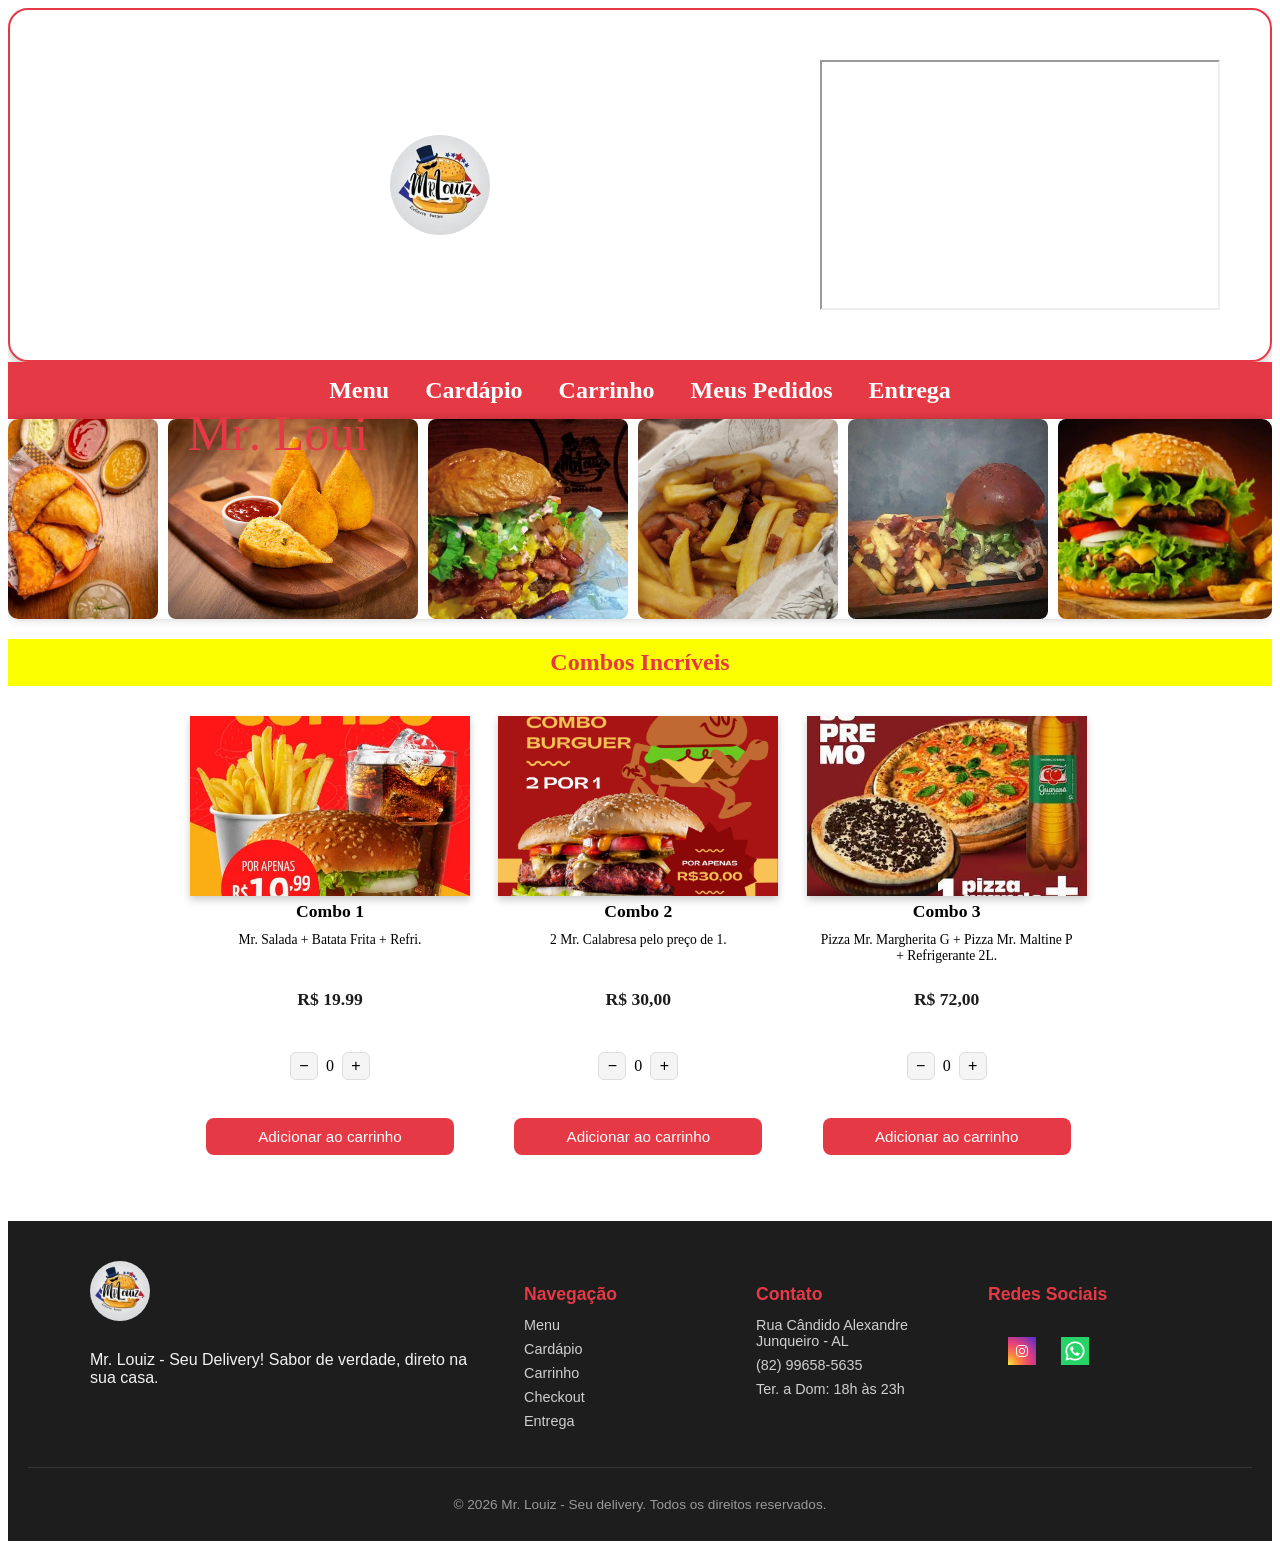
<file: menu.html>
<!DOCTYPE html>
<html lang="pt-BR">
<head>
  <meta charset="UTF-8">
  <meta name="viewport" content="width=device-width, initial-scale=1.0">
  <title>menu - Lanchonete Virtual</title>
  <link rel="stylesheet" href="style.css">
</head>
<body>
  <header>
   <div class="topo">
  <img src="img/mr.louiz.jpg" alt="logo da lanchonete" class="logo">

  <iframe 
    src="https://www.google.com/maps?q=rua+candido+alexandre+junqueiro+Campo+Alegre+Alagoas&output=embed"
    width="400" 
    height="250" 
    style="border:100;" 
    allowfullscreen="" 
    loading="lazy">

  </iframe>
</div>


<canvas id="canvas" width="600" height="200"></canvas>

<script>
(function() {
  const canvas = document.getElementById("canvas");
  const ctx = canvas.getContext("2d");
  const text = "Mr. Louiz - Seu Delivery!";
  let index = 0;
  let posX = 0; // vai ser calculado dinamicamente

  function configurarEstilo() {
    ctx.font = "50px 'Pacifico', cursive";
    ctx.fillStyle = "#e63946";
  }

  function calcularPosicaoInicial() {
    const larguraTotal = ctx.measureText(text).width; // largura do texto completo
    posX = (canvas.width - larguraTotal) / 2; // centraliza horizontalmente
  }

  function desenhar() {
    const letra = text[index];
    ctx.fillText(letra, posX, 100);
    posX += ctx.measureText(letra).width;

    if (index < text.length - 1) {
      index++;
      setTimeout(desenhar, 150);
    } else {
      setTimeout(reiniciar, 1500);
    }
  }

  function reiniciar() {
    ctx.clearRect(0, 0, canvas.width, canvas.height);
    configurarEstilo();
    index = 0;
    calcularPosicaoInicial(); // recalcula a posição centralizada
    desenhar();
  }

  document.fonts.ready.then(() => {
    configurarEstilo();
    calcularPosicaoInicial(); // calcula antes do primeiro desenho também
    desenhar();
  });
})();
</script>

<h2>
  <a href="menu.html"> Menu</a>
  <a href="cardapio.html"> Cardápio</a>
  <a href="carrinho.html"> Carrinho <span id="contador-carrinho" style="display:none; background:#fbff00; color:#e63946; border-radius:50%; padding:2px 7px; font-size:0.75rem; margin-left:4px;">0</span></a>
  <a href="checkout.html"> Meus Pedidos</a>
  <a href="rastreamento.html"> Entrega</a>
</h2>

    <section class="carrossel">
  <div class="slides">
    <img src="img/pastel.jpeg" alt="Pastel">
    <img src="img/coxinhas.jpeg" alt="Coxinhas">
    <img src="img/Screenshot 2026-06-27 at 15-49-35 Instagram.png" alt="Pizza + Suco">
    <img src="img/Screenshot 2026-06-27 at 15-49-55 Instagram.png" alt="Hot Dog + Batata">
    <img src="img/Screenshot 2026-06-27 at 15-53-05 Instagram.png" alt="">
    <img src="img/hamburguer.jpg" alt="Hamburguer">
    <img src="img/hotdog.jpeg" alt="Hot Dog">
    <img src="img/pizzas.jpeg" alt="Pizza">
    <img src="img/refri.jpg" alt="Refrigerante">
    <img src="img/batata.jpg" alt="Batata Frita">
    <img src="img/fries.jpeg" alt="batata frita">
  </div>
</section>
 
  </header>
  <header>
<section class="combos-secao">
  <h3>Combos Incríveis</h3>
  <div class="grid-cardapio">

    <div class="item-cardapio">
      <img src="img/combo.jpg" alt="Combo de Lanches" class="combo">
      <h4>Combo 1</h4>
      <p>Mr. Salada + Batata Frita + Refri.</p>
      <span class="preco">R$ 19.99</span>
      <div class="controle-qtd">
        <button class="qtd-btn" onclick="alterarQtd('combo1', -1)" type="button">−</button>
        <span id="qtd-combo1">0</span>
        <button class="qtd-btn" onclick="alterarQtd('combo1', 1)" type="button">+</button>
      </div>
      <button class="btn-adicionar" onclick="adicionarAoCarrinho('combo1', 'Combo 1', 19.99, 'img/combo.jpg')">Adicionar ao carrinho</button>
    </div>

    <div class="item-cardapio">
      <img src="img/combo2.jpg" alt="Combo de Lanches" class="combo2">
      <h4>Combo 2</h4>
      <p>2 Mr. Calabresa pelo preço de 1.</p>
      <span class="preco">R$ 30,00</span>
      <div class="controle-qtd">
        <button class="qtd-btn" onclick="alterarQtd('combo2', -1)" type="button">−</button>
        <span id="qtd-combo2">0</span>
        <button class="qtd-btn" onclick="alterarQtd('combo2', 1)" type="button">+</button>
      </div>
      <button class="btn-adicionar" onclick="adicionarAoCarrinho('combo2', 'Combo 2', 30.00, 'img/combo2.jpg')">Adicionar ao carrinho</button>
    </div>

    <div class="item-cardapio">
      <img src="img/combo3.jpg" alt="Combo de Lanches" class="combo3">
      <h4>Combo 3</h4>
      <p>Pizza Mr. Margherita G + Pizza Mr. Maltine P + Refrigerante 2L.</p>
      <span class="preco">R$ 72,00</span>
      <div class="controle-qtd">
        <button class="qtd-btn" onclick="alterarQtd('combo3', -1)" type="button">−</button>
        <span id="qtd-combo3">0</span>
        <button class="qtd-btn" onclick="alterarQtd('combo3', 1)" type="button">+</button>
      </div>
      <button class="btn-adicionar" onclick="adicionarAoCarrinho('combo3', 'Combo 3', 72.00, 'img/combo3.jpg')">Adicionar ao carrinho</button>
    </div>

  </div>
</section>
</header>
  

<footer class="footer">
  <div class="footer-conteudo">

    <div class="footer-col footer-sobre">
      <img src="img/mr.louiz.jpg" alt="logo da lanchonete" class="footer-logo">
      <p>Mr. Louiz - Seu Delivery! Sabor de verdade, direto na sua casa.</p>
    </div>

    <div class="footer-col">
      <h4>Navegação</h4>
      <ul>
        <li><a href="menu.html">Menu</a></li>
        <li><a href="cardapio.html">Cardápio</a></li>
        <li><a href="carrinho.html">Carrinho</a></li>
        <li><a href="checkout.html">Checkout</a></li>
        <li><a href="rastreamento.html">Entrega</a></li>
      </ul>
    </div>

    <div class="footer-col">
      <h4>Contato</h4>
      <ul>
        <li> Rua Cândido Alexandre Junqueiro - AL</li>
        <li> (82) 99658-5635</li>
        <li>Ter. a Dom: 18h às 23h</li>
      </ul>
    </div>

    <div class="footer-col">
      <h4>Redes Sociais</h4>
      <div class="footer-social">
        <a href="https://instagram.com/mr.louiz82" target="_blank" aria-label="Instagram">
          <img src="img/instagram.jpeg" alt="Instagram">
        </a>
        <a href="https://wa.me/5582996585635" target="_blank" aria-label="WhatsApp">
          <img src="img/whatsapp.jpeg" alt="WhatsApp">
        </a>
      </div>
    </div>

  </div>

  <div class="footer-baixo">
    <p>&copy; 2026 Mr. Louiz - Seu delivery. Todos os direitos reservados.</p>
  </div>
</footer>
<script src="script.js"></script>
</body>
</html>
</file>
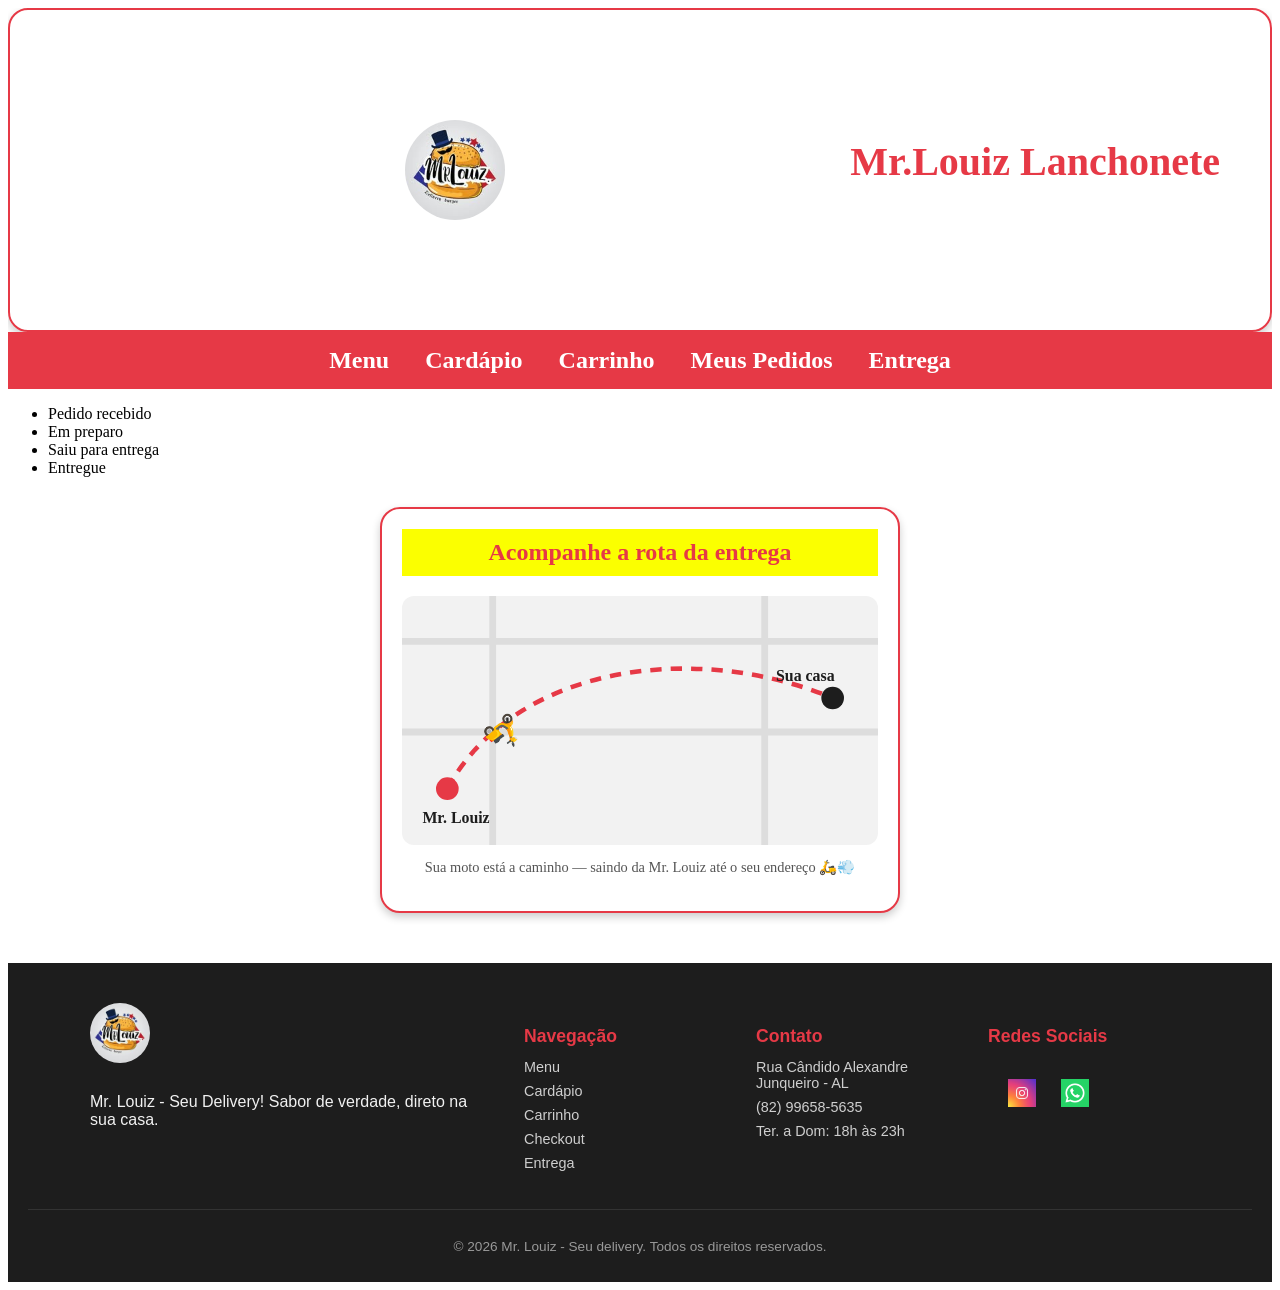
<file: rastreamento.html>
<!DOCTYPE html>
<html lang="pt-BR">
<head>
<meta charset="UTF-8">
<meta name="viewport" content="width=device-width, initial-scale=1.0">
<title>Acompanhe sua Entrega - Mr. Louiz Delivery</title>
<meta name="description" content="Acompanhe em tempo real o status da entrega do seu pedido no Mr. Louiz Delivery.">
<meta name="robots" content="noindex, follow">
<link rel="canonical" href="https://mrlouiz.com.br/rastreamento.html">
<link rel="stylesheet" href="style.css">
</head>
<body>
<header class="topo">
<img src="img/mr.louiz.jpg" alt="logo da lanchonete" class="logo">
<h1>Mr.Louiz Lanchonete</h1>
</header>
<h2>
<a href="index.html"> Menu</a>
<a href="cardapio.html"> Cardápio</a>
<a href="carrinho.html"> Carrinho <span id="contador-carrinho" style="display:none; background:#fbff00; color:#e63946; border-radius:50%; padding:2px 7px; font-size:0.75rem; margin-left:4px;">0</span></a>
<a href="checkout.html"> Meus Pedidos</a>
<a href="rastreamento.html"> Entrega</a>
</h2>
<main>
<ul id="status-pedido">
<li>Pedido recebido </li>
<li>Em preparo </li>
<li>Saiu para entrega </li>
<li>Entregue </li>
</ul>
<!-- Mini mapa animado: moto percorrendo a rota da lanchonete até a casa do cliente -->
<section class="mapa-entrega">
<h3>Acompanhe a rota da entrega</h3>
<svg class="mapa-svg" viewBox="0 0 420 220" xmlns="http://www.w3.org/2000/svg">
<!-- "ruas" de fundo, só decorativas -->
<line x1="0" y1="40" x2="420" y2="40" stroke="#ddd" stroke-width="6"/>
<line x1="0" y1="120" x2="420" y2="120" stroke="#ddd" stroke-width="6"/>
<line x1="80" y1="0" x2="80" y2="220" stroke="#ddd" stroke-width="6"/>
<line x1="320" y1="0" x2="320" y2="220" stroke="#ddd" stroke-width="6"/>
<!-- rota real: da lanchonete até a casa -->
<path id="rota-entrega" d="M 40 170 C 100 60, 260 40, 380 90" fill="none" stroke="#e63946" stroke-width="4" stroke-dasharray="10 8"/>
<!-- ponto de partida: lanchonete -->
<circle cx="40" cy="170" r="10" fill="#e63946"/>
<text x="18" y="200" font-size="14" fill="#1d1d1d" font-weight="bold">Mr. Louiz</text>
<!-- ponto de chegada: casa do cliente -->
<circle cx="380" cy="90" r="10" fill="#1d1d1d"/>
<text x="330" y="75" font-size="14" fill="#1d1d1d" font-weight="bold">Sua casa</text>
<!-- moto animada seguindo a rota -->
<text font-size="26">
      🛵
<animateMotion dur="5s" repeatCount="indefinite" rotate="auto-reverse">
<mpath href="#rota-entrega"/>
</animateMotion>
</text>
</svg>
<p class="mapa-legenda">Sua moto está a caminho — saindo da Mr. Louiz até o seu endereço 🛵💨</p>
</section>
</main>
<footer class="footer">
<div class="footer-conteudo">
<div class="footer-col footer-sobre">
<img src="img/mr.louiz.jpg" alt="logo da lanchonete" class="footer-logo">
<p>Mr. Louiz - Seu Delivery! Sabor de verdade, direto na sua casa.</p>
</div>
<div class="footer-col">
<h4>Navegação</h4>
<ul>
<li><a href="index.html">Menu</a></li>
<li><a href="cardapio.html">Cardápio</a></li>
<li><a href="carrinho.html">Carrinho</a></li>
<li><a href="checkout.html">Checkout</a></li>
<li><a href="rastreamento.html">Entrega</a></li>
</ul>
</div>
<div class="footer-col">
<h4>Contato</h4>
<ul>
<li> Rua Cândido Alexandre Junqueiro - AL</li>
<li> (82) 99658-5635</li>
<li>Ter. a Dom: 18h às 23h</li>
</ul>
</div>
<div class="footer-col">
<h4>Redes Sociais</h4>
<div class="footer-social">
<a href="https://instagram.com/mr.louiz82" target="_blank" aria-label="Instagram">
<img src="img/instagram.jpeg" alt="Instagram">
</a>
<a href="https://wa.me/5582996585635" target="_blank" aria-label="WhatsApp">
<img src="img/whatsapp.jpeg" alt="WhatsApp">
</a>
</div>
</div>
</div>
<div class="footer-baixo">
<p>&copy; 2026 Mr. Louiz - Seu delivery. Todos os direitos reservados.</p>
</div>
</footer>
<script src="script.js"></script>
</body>
</html>
</file>
<file: style.css>
/* logo e mapa*/
.topo {
  display: flex;              /* coloca lado a lado */
  justify-content: space-between; /* logo à esquerda, mapa à direita */
  align-items: center;        /* centraliza verticalmente */
  padding: 50px;
  border-radius: 20px;
  border: 2px solid #e63946; /* cor da borda */
  box-shadow: 0 4px 8px rgba(0, 0, 0, 0.2); /* sombra */ 
}
.logo:hover{
  transform: scale(2.05); /* aumenta 5% */
  transition: transform 0.7s ease; /* efeito suave */
}

.logo {
  width: 200px;
  border-radius: 20px;
}


#canvas {
  display: block;          /* transforma em bloco */
  margin: 0 auto;          /* centraliza horizontalmente */
  position: absolute;      /* permite posicionar livremente */
  top: 50%;                /* joga para o meio vertical */
  left: 35%;               /* joga para o meio horizontal */
  transform: translate(-50%, -50%); /* ajusta para ficar bem centralizado */
}


/*carrossel de imagens*/
.carrossel {
  width: 100%;
  overflow: hidden;
  border-radius: 10px;
  box-shadow: 0 0 10px rgba(0,0,0,0.2);
}

.slides {
  display: flex;
  width: calc(250px * 8); /* largura total (4 imagens duplicadas) */
  animation: correr 20s linear infinite;
}

.slides img {
  width: 250px;
  height: 200px;
  object-fit: cover;
  margin-right: 10px;
  border-radius: 8px;
}

/* animação contínua carrossel*/
@keyframes correr {
  from {
    transform: translateX(0);
  }
  to {
    transform: translateX(-50%);
  }
}

/* links menu principal */
h2 {
  background: #e63946;       /* cor de fundo da barra */
  padding: 15px;
  text-align: center;        /* centraliza os links */
  margin: 0;
}

h2 a {
  color: #fff;               /* cor dos links */
  text-decoration: none;
  margin: 0 15px;            /* espaçamento entre links */
  font-weight: bold;
  transition: color 0.3s;    /* efeito suave */
}

h2 a:hover {
  color: #fbff00;            /* cor ao passar o mouse */
}
#canvas {
  display: block;
  margin: 0 auto;
  position: absolute;
  top: 50%;
  left: 35%;
  transform: translate(-50%, -50%);
  pointer-events: none; /* deixa cliques e hover passarem direto pelo canvas, fazendo a alteração */
}


/* Responsividade */
@media (max-width: 768px) {
  h2 {
    display: flex;
    flex-direction: column;  /* links ficam empilhados em telas pequenas */
    align-items: center;
  }

  h2 a {
    margin: 10px 0;
  }
}
/*logo principal*/
.logo {
  margin: 60px auto;
  width: 100px;
  height: 100px;
  border-radius: 50%;
  object-fit: cover;
}

/*texto combo h3*/
h3 {
  font-size: 24px;
  color: #e63946;
  background: #fbff00;
  padding: 10px;
  text-align: center;
  margin: 20px 0;
}

h3:hover {
  color: #fbff00;
  background: #e63946;
  transition: all 0.3s ease; /* efeito suave */
}

img.combo:hover,
img.combo2:hover,
img.combo3:hover {
  transform: scale(1.10);          /* aumenta 5% */
  transition: transform 0.3s ease; /* efeito suave */
}

 img.combo {
  align-items: center;
  width: 320px;
  height: 320px; 
  box-shadow: 0 4px 8px rgba(0,0,0,0.2);
  margin-right: 100px;
}

 img.combo2 {
  align-items: center;
  width: 320px;
  height: auto;
  box-shadow: 0 4px 8px rgba(0,0,0,0.2);
  margin-right: 100px;
}
img.combo3 {
  
  align-items: center;
  width: 320px;
  height: auto;
  box-shadow: 0 4px 8px rgba(0,0,0,0.2);
}



.controle-qtd {
  display: flex;
  align-items: center;
  gap: 10px;
  margin: 10px 90px;
  padding: 16px 0;
}

.qtd-btn {
  width: 28px;
  height: 28px;
  border: 1px solid #ddd;
  background: #f5f5f5;
  border-radius: 6px;
  font-size: 1rem;
  cursor: pointer;
  transition: background 0.2s ease;
}

.qtd-btn:hover {
  background: #e63946;
  color: #fff;
}

.qtd-valor {
  min-width: 20px;
  text-align: center;
  font-weight: bold;
}

/* NOVO: aviso visual quando tentam adicionar com quantidade 0 */
.qtd-alerta {
  display: inline-block;
  color: #d32f2f;
  animation: piscarAlerta 0.6s ease;
}

@keyframes piscarAlerta {
  0%, 100% { transform: scale(1); }
  30% { transform: scale(1.4); color: #d32f2f; }
}




/* footer */
.footer {
  background-color: #1d1d1d;
  color: #f1f1f1;
  padding: 40px 20px 0;
  font-family: Arial, sans-serif;
  margin-top: 50px;
}

.footer-conteudo {
  display: flex;
  flex-wrap: wrap;
  justify-content: space-between;
  gap: 30px;
  max-width: 1100px;
  margin: 0 auto;
  padding-bottom: 30px;
}

.footer-col {
  flex: 1;
  min-width: 180px;
}

.footer-sobre {
  flex: 2;
  min-width: 220px;
}

.footer-logo {
  width: 60px;
  border-radius: 50%;
  margin-bottom: 10px;
}

.footer-col h4 {
  color: #e63946;
  margin-bottom: 12px;
  font-size: 1.1rem;
}

.footer-col ul {
  list-style: none;
  padding: 0;
  margin: 0;
}

.footer-col ul li {
  margin-bottom: 8px;
  font-size: 0.9rem;
  color: #cfcfcf;
}

.footer-col a {
  color: #cfcfcf;
  text-decoration: none;
  transition: color 0.3s ease;
}

.footer-col a:hover {
  color: #fbff00;
}

.footer-social {
  margin-left: auto;
  padding: 20px;
  display: flex;
  gap: 25px;
}

.footer-social img {
  width: 28px;
  height: 28px;
  transition: transform 0.3s ease, filter 0.3s ease;
}

.footer-social img:hover {
  transform: scale(1.70);
}

.footer-baixo {
  border-top: 1px solid #333;
  text-align: center;
  padding: 15px 0;
  font-size: 0.85rem;
  color: #999;
}

/* Responsivo */
@media (max-width: 700px) {
  .footer-conteudo {
    flex-direction: column;
    text-align: center;
  }

  .footer-social {
    justify-content: center;
  }
}

/* cardapio */

.topo2 {
  text-align: center;
  padding: 20px;
}

.topo2 .logo {
  width: 100px;
  height: 100px;
  border-radius: 50%;
  object-fit: cover;
}

.topo2 .logo:hover{
  transform: scale(2.05); /* aumenta 5% */
  transition: transform 0.7s ease; /* efeito suave */
}

h1 {
  color: #e63946;
  font-family: 'pacifico', cursive;
  font-size: 2.5rem;
  margin-top: 10px;
}

h1:hover {
  color: #ff9900;
  transition: color 0.3s ease;
}

button.btn-adicionar {
  display: block;
  width: calc(100% - 32px);
  margin: 12px auto 16px;
  padding: 10px;
  background: #e63946;
  color: #fff;
  border: none;
  border-radius: 8px;
  font-size: 0.95rem;
  cursor: pointer;
  transition: background 0.3s ease, transform 0.2s ease;
}

.cardapio-completo {
  padding: 40px 20px;
  text-align: center;
}

/* NOVO: layout de duas colunas no cardápio (itens + mini-carrinho) */
.cardapio-layout {
  display: grid;
  grid-template-columns: 1fr 320px;
  gap: 20px;
  align-items: start;
  max-width: 1300px;
  margin: 0 auto;
}

/* Ajuste no seu container pai */
.grid-cardapio {
  display: grid;
  /* Alterado de 1fr para fixar tamanhos mais confortáveis */
  grid-template-columns: repeat(auto-fill, minmax(280px, 1fr)); 
  gap: 25px;
  max-width: 900px;
  margin: 30px auto 0;
}

/* Ajuste no item individual */
.item-cardapio {
  width: 100%;       /* O item ocupa a largura da célula do grid */
  max-width: 280px;  /* Mantém o tamanho fixo que você quer */
  margin: 0;         /* Zera qualquer margem lateral que possa estar vindo de outro lugar */
  display: flex;
  flex-direction: column;
  align-items: center;
  text-align: center;
}

/* 2. Garante que a imagem não force o quadrado a crescer */

.item-cardapio img {
  width: 100%;       
  height: 180px;     
  object-fit: cover; 
  box-shadow: 0 4px 8px rgba(0,0,0,0.2);
  margin-right: 0;   
  display: block;
}

/* Hover no cartão inteiro: imagem, título e preço reagem juntos (como era antes) */
.item-cardapio:hover img {
  transform: scale(1.08);
  transition: transform 0.3s ease;
}

.item-cardapio:hover h4 {
  color: #e63946;
  transition: color 0.3s ease;
}

.item-cardapio:hover .preco {
  color: #e63946;
  transition: color 0.3s ease;
}

/* 3. Ajuste os espaçamentos internos para não ocupar espaço desnecessário */
.item-cardapio h4 {
  margin: 5px 0;
  font-size: 1.1rem;
  transition: color 0.3s ease;
}

.item-cardapio p {
  margin: 5px 0;
  font-size: 0.85rem;
  min-height: 40px;
  padding: 0 10px;
}

/* 4. O container dos botões + e - */
.controle-qtd {
  margin: 10px 0 !important; /* Remove o margin lateral exagerado que estava com 90px */
  gap: 8px;
}

.item-cardapio .preco {
  display: block;
  margin: 12px 16px 16px;
  font-weight: bold;
  font-size: 1.1rem;
  color: #1d1d1d;
  transition: color 0.3s ease;
}
/* bebidas */

.bebidas {
  padding: 40px 20px;
  text-align: center;
  max-width: 1100px;
  margin: 10px auto 16px;
}

/* NOVO: mini-carrinho lateral (cardápio) */
.mini-carrinho {
  position: sticky;
  top: 20px;
  background: #fff;
  border-radius: 16px;
  padding: 20px;
  box-shadow: 0 4px 10px rgba(0, 0, 0, 0.12);
  margin-top: 40px;
}

.mini-carrinho h3 {
  background: none;
  color: #e63946;
  text-align: left;
  padding: 0;
  margin: 0 0 14px;
  font-size: 1.1rem;
}

#mini-carrinho-contagem {
  background: #e63946;
  color: #fff;
  border-radius: 50%;
  padding: 2px 9px;
  font-size: 0.8rem;
  margin-left: 6px;
}

.mini-carrinho-item {
  display: grid;
  grid-template-columns: 1fr auto auto;
  align-items: center;
  gap: 8px;
  font-size: 0.85rem;
  color: #333;
  padding: 6px 0;
  border-bottom: 1px dashed #eee;
}

.mini-carrinho-item-nome {
  overflow-wrap: anywhere;
}

.mini-carrinho-remover {
  background: none;
  border: none;
  color: #d32f2f;
  font-size: 0.9rem;
  cursor: pointer;
  opacity: 0.6;
  transition: opacity 0.2s ease;
  padding: 0 2px;
}

.mini-carrinho-remover:hover {
  opacity: 1;
}

/* Aviso explicativo quando o carrinho está vazio (dica sobre servidor local) */
.aviso-servidor {
  font-size: 0.8rem;
  color: #888;
  max-width: 420px;
  margin: 0 auto 16px;
  line-height: 1.4;
}

.aviso-servidor code {
  background: #f0f0f0;
  padding: 1px 5px;
  border-radius: 4px;
}

.mini-carrinho-vazio {
  color: #888;
  font-size: 0.85rem;
  font-style: italic;
}

.mini-carrinho-linha {
  border-top: 1px solid #eee;
  margin: 12px 0;
}

.mini-carrinho-total-linha {
  display: flex;
  justify-content: space-between;
  font-weight: bold;
  color: #1d1d1d;
  margin-bottom: 14px;
}

.mini-carrinho-btn {
  width: 100%;
  box-sizing: border-box;
  text-align: center;
}

@media (max-width: 900px) {
  .cardapio-layout {
    grid-template-columns: 1fr;
  }
  .mini-carrinho {
    position: static;
  }
}

/* sobre nós */
.sobre-nos {
  background: #000000;
  padding: 50px 20px;
}

.sobre-conteudo {
  display: flex;
  align-items: center;
  gap: 40px;
  max-width: 1000px;
  margin: 0 auto;
  flex-wrap: wrap;
  justify-content: center;
}

.sobre-img {
  width: 220px;
  height: 220px;
  object-fit: cover;
  border-radius: 50%;
  border: 4px solid #fbff00;
  box-shadow: 0 4px 10px rgba(0, 0, 0, 0.2);
}

.sobre-texto {
  flex: 1;
  min-width: 280px;
}

.sobre-texto h3 {
  background: none;
  color: #e63946;
  text-align: left;
  margin-bottom: 15px;
}

.sobre-texto p {
  font-size: 1rem;
  line-height: 1.6;
  color: #ffffff;
  margin-bottom: 12px;
}



/* depoimentos */
.depoimentos {
  padding: 50px 20px;
  text-align: center;
  background: #f7f7f7;
}

.grid-depoimentos {
  display: grid;
  grid-template-columns: repeat(auto-fit, minmax(250px, 1fr));
  gap: 25px;
  max-width: 1000px;
  margin: 30px auto 0;
}

.depoimento {
  background: #fff;
  border-radius: 14px;
  padding: 25px 20px;
  box-shadow: 0 4px 10px rgba(0, 0, 0, 0.12);
  transition: transform 0.3s ease;
}

.depoimento:hover {
  transform: translateY(-5px);
}

.depoimento p {
  font-style: italic;
  color: #333333;
  margin-bottom: 14px;
}

.depoimento .cliente {
  display: block;
  font-weight: bold;
  color: #e63946;
  margin-bottom: 6px;
}

.depoimento .estrelas {
  font-size: 1rem;
}

/* Responsivo */
@media (max-width: 700px) {
  .sobre-conteudo {
    flex-direction: column;
    text-align: center;
  }

  .sobre-texto h3 {
    text-align: center;
  }
}

/* carrinho */

.carrinho-container {
  max-width: 1100px;
  margin: 20px auto;
  padding: 20px;
}

/* Título "Seu Carrinho" */
.checkout-titulo {
  background: #fbff00;
  text-align: center;
  color: #e63946;
  margin-bottom: 30px;
  font-size: 1.8rem;
  padding: 15px;
  border-radius: 10px;
  transition: all 0.3s ease;
}

.checkout-titulo:hover {
  color: #fbff00;
  background: #e63946;
}

/* Imagem ilustrativa do carrinho */
img.carrinho-imagem {
  display: block;
  margin: 10px auto;
  padding: 5px;
  width: 180px;
  height: 180px;
  border-radius: 10px;
}
img.carrinho-imagem {
  display: block;
  margin: 10px auto;
  padding: 10px;
  width: 180px;
  height: 180px;
  border-radius: 10px;
  animation: tremer 0.4s ease-in-out infinite;
}

@keyframes tremer {
  0%, 100% { transform: rotate(0deg); }
  25% { transform: rotate(-4deg); }
  75% { transform: rotate(4deg); }
}

/* Título "Resumo" dentro do aside */

.carrinho-grid {
  display: grid;
  grid-template-columns: 1.6fr 1fr;
  gap: 20px;
  align-items: start;
}

.carrinho-lista {
  display: flex;
  flex-direction: column;
  gap: 16px;
  min-height: 60px;
}

.carrinho-item {
  background: #fff;
  border-radius: 14px;
  padding: 14px;
  display: grid;
  grid-template-columns: 80px 1fr auto auto auto;
  align-items: center;
  gap: 16px;
  box-shadow: 0 4px 10px rgba(0, 0, 0, 0.1);
}

.carrinho-item img {
  width: 80px;
  height: 80px;
  object-fit: cover;
  border-radius: 10px;
}

.carrinho-item-info h4 {
  margin: 0 0 4px;
  color: #1d1d1d;
  font-size: 1rem;
}

.carrinho-item-preco {
  font-size: 0.85rem;
  color: #777;
}

.carrinho-item-qtd {
  display: flex;
  align-items: center;
  gap: 10px;
}

.qtd-btn {
  width: 28px;
  height: 28px;
  border: 1px solid #ddd;
  background: #f5f5f5;
  border-radius: 6px;
  font-size: 1rem;
  cursor: pointer;
  transition: background 0.2s ease;
}

.qtd-btn:hover {
  background: #e63946;
  color: #fff;
}

.carrinho-item-total {
  font-weight: bold;
  color: #1d1d1d;
  min-width: 80px;
  text-align: right;
}

.carrinho-item-remover {
  background: none;
  border: none;
  font-size: 1.1rem;
  cursor: pointer;
  opacity: 0.6;
  transition: opacity 0.2s ease;
}

.carrinho-item-remover:hover {
  opacity: 1;
}

.carrinho-vazio {
  background: #fff;
  border-radius: 14px;
  padding: 40px 20px;
  text-align: center;
  box-shadow: 0 4px 10px rgba(0, 0, 0, 0.1);
}

.carrinho-vazio p {
  color: #777;
  margin-bottom: 16px;
}

.btn-continuar-grande {
  display: inline-block;
  background: #e63946;
  color: #fff;
  padding: 10px 24px;
  border-radius: 10px;
  text-decoration: none;
  font-weight: bold;
  transition: background 0.3s ease;
}

.btn-continuar-grande:hover {
  background: #c92d3a;
}

.btn-finalizar {
  display: block;
  text-align: center;
  text-decoration: none;
}

.btn-desabilitado {
  opacity: 0.5;
  cursor: not-allowed;
  pointer-events: none;
}

.btn-continuar {
  display: block;
  text-align: center;
  margin-top: 12px;
  color: #000000;
  text-decoration: none;
  font-size: 0.9rem;
  transition: color 0.2s ease;
}

.btn-continuar:hover {
  color: #ff0015;
}

/* Resumo do pedido (compartilhado com checkout) */
.checkout-resumo {
  background: #e63946;
  border-radius: 16px;
  padding: 24px;
  box-shadow: 0 4px 10px rgba(0, 0, 0, 0.1);
  position: sticky;
  top: 20px;
}
 

.resumo-item {
  display: flex;
  justify-content: space-between;
  gap: 10px;
  font-size: 0.9rem;
  color: #555;
  margin-bottom: 10px;
}

.resumo-linha {
  border-top: 1px solid #eee;
  margin: 14px 0;
}

.resumo-total {
  display: flex;
  justify-content: space-between;
  font-weight: bold;
  font-size: 1.2rem;
  color: #1d1d1d;
  margin-bottom: 18px;
}

.btn-confirmar {
  width: 100%;
  background: #e63946;
  color: #fff;
  border: none;
  padding: 14px;
  border-radius: 10px;
  font-size: 1rem;
  font-weight: bold;
  cursor: pointer;
  transition: background 0.3s ease;
}

.btn-confirmar:hover {
  background: #c92d3a;
}

/* Responsivo */
@media (max-width: 800px) {
  .carrinho-grid {
    grid-template-columns: 1fr;
  }

  .carrinho-item {
    grid-template-columns: 60px 1fr;
    grid-template-rows: auto auto;
  }

  .carrinho-item-qtd {
    grid-column: 2;
  }

  .carrinho-item-total {
    text-align: left;
  }

  .carrinho-item-remover {
    grid-column: 2;
    justify-self: end;
  }

  .checkout-resumo {
    position: static;
  }
}


/* checkout*/
.checkout-container {
  max-width: 1100px;
  margin: 40px auto;
  padding: 0 20px;
}

.checkout-titulo {
  text-align: center;
  color: #e63946;
  margin-bottom: 30px;
  font-size: 1.8rem;
}

/* NOVO: indicador de etapas do checkout */
.indicadores-etapas {
  display: flex;
  justify-content: center;
  gap: 10px;
  max-width: 1100px;
  margin: 0 auto 24px;
  flex-wrap: wrap;
}

.indicador-etapa {
  padding: 8px 16px;
  border-radius: 20px;
  background: #eee;
  color: #777;
  font-size: 0.85rem;
  font-weight: bold;
  transition: background 0.3s ease, color 0.3s ease;
}

.indicador-etapa.indicador-ativo {
  background: #e63946;
  color: #fff;
}

.indicador-etapa.indicador-concluido {
  background: #fbff00;
  color: #1d1d1d;
}

/* NOVO: botões de navegação entre etapas */
.etapa-botoes {
  display: flex;
  justify-content: space-between;
  gap: 12px;
  margin-top: 16px;
}

.btn-continuar-etapa,
.btn-voltar-etapa {
  padding: 10px 20px;
  border-radius: 8px;
  border: none;
  font-weight: bold;
  cursor: pointer;
  transition: background 0.3s ease;
}

.btn-continuar-etapa {
  background: #e63946;
  color: #fff;
  margin-left: auto;
  display: block;
}

.btn-continuar-etapa:hover {
  background: #c92d3a;
}

.btn-voltar-etapa {
  background: #eee;
  color: #333;
}

.btn-voltar-etapa:hover {
  background: #ddd;
}

.checkout-grid {
  display: grid;
  grid-template-columns: 1.6fr 1fr;
  gap: 30px;
  align-items: start;
}

/* Formulário */
.checkout-form {
  display: flex;
  flex-direction: column;
  gap: 20px;
}

.checkout-bloco {
  background: #fff;
  border-radius: 16px;
  padding: 24px;
  box-shadow: 0 4px 10px rgba(0, 0, 0, 0.1);
}

.checkout-bloco h3 {
  color: #e63946;
  margin-bottom: 16px;
  font-size: 1.1rem;
  background: none;
  text-align: left;
  padding: 0;
}

.checkout-bloco label {
  display: block;
  font-size: 0.85rem;
  font-weight: bold;
  color: #444;
  margin-bottom: 6px;
  margin-top: 14px;
}

.checkout-bloco input,
.checkout-bloco textarea {
  width: 100%;
  padding: 10px 12px;
  border: 1px solid #ddd;
  border-radius: 8px;
  font-size: 0.95rem;
  font-family: inherit;
  transition: border-color 0.2s ease;
}

.checkout-bloco input:focus,
.checkout-bloco textarea:focus {
  outline: none;
  border-color: #e63946;
}

.checkout-bloco textarea {
  min-height: 70px;
  resize: vertical;
}

.checkout-linha {
  display: flex;
  gap: 60px;
}

.checkout-linha > div:first-child {
  flex: 0 0 75px; /* número: largura fixa e pequena */
}

.checkout-linha > div:last-child {
  flex: 1 ; /* bairro: ocupa o resto do espaço disponível */
}

/* Estados de erro */
.input-erro {
  border-color: #d32f2f !important;
  background: #fff8f8;
}

.erro-msg {
  display: block;
  color: #d32f2f;
  font-size: 0.78rem;
  margin-top: 4px;
  min-height: 14px;
}

/* Pagamento */
.pagamento-opcoes {
  display: flex;
  gap: 12px;
  flex-wrap: wrap;
}

.pagamento-card {
  flex: 1;
  min-width: 140px;
  border: 2px solid #ddd;
  border-radius: 10px;
  padding: 14px;
  text-align: center;
  cursor: pointer;
  transition: border-color 0.3s ease, background 0.3s ease;
}

.pagamento-card input {
  display: none;
}

.pagamento-card:has(input:checked) {
  border-color: #e63946;
  background: #fff5f5;
}

/* Bloco de informações de pagamento (Pix / troco) */
.bloco-pagamento-info {
  margin-top: 16px;
  padding: 16px;
  background: #f9f9f9;
  border-radius: 10px;
  border: 1px solid #eee;
}

.bloco-pagamento-info p {
  font-size: 0.85rem;
  color: #555;
  margin-bottom: 10px;
}

.pix-chave-box {
  display: flex;
  align-items: center;
  justify-content: space-between;
  gap: 10px;
  background: #fff;
  border: 1px dashed #e63946;
  border-radius: 8px;
  padding: 10px 14px;
}

#pix-chave-valor {
  font-weight: bold;
  color: #1d1d1d;
  font-size: 1rem;
}

.btn-copiar {
  background: #e63946;
  color: #fff;
  border: none;
  padding: 8px 16px;
  border-radius: 6px;
  font-size: 0.85rem;
  font-weight: bold;
  cursor: pointer;
  transition: background 0.2s ease;
  white-space: nowrap;
}

.btn-copiar:hover {
  background: #c92d3a;
}

.pix-copiado {
  display: block;
  color: #2e7d32;
  font-size: 0.8rem;
  margin-top: 6px;
  opacity: 0;
  transition: opacity 0.2s ease;
}

.pix-copiado.visivel {
  opacity: 1;
}

.pagamento-imagens {
  display: flex;              /* coloca lado a lado */
  justify-content: center;    /* centraliza horizontalmente */
  align-items: center;        /* centraliza verticalmente */
  gap: 30px;                  /* espaço entre as imagens */
  margin: 20px 0;
}

.pix-imagem,
.cartao-imagem,
.site-seguro-imagem,
.dinheiro-imagem {
  width: 140px;               /* tamanho agradável */
  height: auto;               /* mantém proporção */
  border-radius: 10px;
  transition: transform 0.2s ease;
}

.site-seguro-imagem {
  width: 80px;                /* logo menor */
  height: auto;               /* mantém proporção */
  border-radius: 10px;
  transition: transform 0.2s ease;
}
.dinheiro-imagem {
  width: 60px;               /* tamanho agradável */
  height: auto;               /* mantém proporção */
  border-radius: 10px;
  transition: transform 0.2s ease;
}

.pix-imagem:hover,
.cartao-imagem:hover,
.site-seguro-imagem:hover,
.dinheiro-imagem:hover {
  transform: scale(1.3);      /* efeito suave ao passar o mouse */
}



/* Botão de confirmar sempre visível no rodapé */
.btn-confirmar {
  position: sticky;
  bottom: 20px;
  background: #28a745;
  color: #fff;
  padding: 12px 20px;
  border: none;
  border-radius: 6px;
  font-size: 1.1em;
  cursor: pointer;
  width: 100%;
}

.btn-confirmar:hover {
  background: #218838;
}

/* Bloco Pix com animação */
#bloco-pix {
  display: none;
  margin-top: 10px;
  padding: 12px;
  background: #eef;
  border-radius: 6px;
}

#bloco-pix.show {
  display: block;
  animation: fadeIn 0.4s ease-in-out;
}

@keyframes fadeIn {
  from { opacity: 0; transform: translateY(-5px); }
  to { opacity: 1; transform: translateY(0); }
}


/* Resumo do pedido */
.checkout-resumo {
  background: #fff;
  border-radius: 16px;
  padding: 24px;
  box-shadow: 0 4px 10px rgba(0, 0, 0, 0.1);
  position: sticky;
  top: 20px;
}

.checkout-resumo h3 {
  color: #e63946;
  margin-bottom: 16px;
  background: none;
  text-align: left;
  padding: 0;
}

.resumo-item {
  display: flex;
  justify-content: space-between;
  gap: 10px;
  font-size: 0.9rem;
  color: #555;
  margin-bottom: 10px;
}

.resumo-vazio {
  color: #888;
  font-size: 0.9rem;
  font-style: italic;
}

.resumo-linha {
  border-top: 1px solid #eee;
  margin: 14px 0;
}

.resumo-total {
  display: flex;
  justify-content: space-between;
  font-weight: bold;
  font-size: 1.2rem;
  color: #1d1d1d;
  margin-bottom: 18px;
}

.btn-confirmar {
  width: 100%;
  background: #e63946;
  color: #fff;
  border: none;
  padding: 14px;
  border-radius: 10px;
  font-size: 1rem;
  font-weight: bold;
  cursor: pointer;
  transition: background 0.3s ease;
}

.btn-confirmar:hover {
  background: #c92d3a;
}

.resumo-aviso {
  text-align: center;
  font-size: 0.8rem;
  color: #888;
  margin-top: 10px;
}

/* Topo com logo (página de cardápio/checkout) */
.topo2 {
  text-align: center;
  padding: 20px;
}

.topo2 .logo {
  width: 200px;
  height: 200px;
  border-radius: 50%;
  object-fit: cover;
}

/* Responsivo */
@media (max-width: 800px) {
  .checkout-grid {
    grid-template-columns: 1fr;
  }

  .checkout-resumo {
    position: static;
  }
}

/* Mini mapa de entrega (rastreamento.html) */
.mapa-entrega {
  max-width: 520px;
  margin: 30px auto;
  padding: 20px;
  background: #fff;
  border-radius: 20px;
  border: 2px solid #e63946;
  box-shadow: 0 4px 8px rgba(0, 0, 0, 0.2);
  text-align: center;
}

.mapa-entrega h3 {
  margin-top: 0;
}

.mapa-svg {
  width: 100%;
  height: auto;
  background: #f2f2f2;
  border-radius: 12px;
}

.mapa-legenda {
  margin-top: 10px;
  font-size: 0.9rem;
  color: #555;
}

/* ======================================================================
   RESPONSIVIDADE GERAL DO SITE - ajustes para telas de qualquer tamanho
   ====================================================================== */

*, *::before, *::after {
  box-sizing: border-box;
}

html {
  overflow-x: hidden;
}

body {
  max-width: 100%;
  overflow-x: hidden;
}

img {
  max-width: 100%;
  height: auto;
}

/* Telas médias (tablets, notebooks pequenos) */
@media (max-width: 1024px) {
  .topo {
    padding: 30px;
  }

  .topo iframe {
    width: 100%;
    max-width: 400px;
    height: 220px;
  }
}

/* Telas até 768px (tablets/celulares grandes) */
@media (max-width: 768px) {
  .topo {
    flex-direction: column;
    gap: 20px;
    padding: 20px;
    text-align: center;
  }

  .topo iframe {
    width: 100%;
    max-width: 100%;
  }

  #canvas {
    position: static;
    transform: none;
    display: block;
    width: 100%;
    max-width: 500px;
    height: auto;
    margin: 20px auto;
  }

  h1 {
    font-size: 1.9rem;
  }

  img.combo,
  img.combo2,
  img.combo3 {
    width: 100%;
    max-width: 280px;
    height: auto;
    margin-right: 0;
  }

  .checkout-linha {
    flex-direction: column;
    gap: 0;
  }

  .checkout-linha > div:first-child,
  .checkout-linha > div:last-child {
    flex: 1;
  }

  .pagamento-imagens {
    flex-wrap: wrap;
    gap: 16px;
  }

  .footer-social {
    margin-left: 0;
    justify-content: center;
  }
}

/* Telas até 600px (celulares) */
@media (max-width: 600px) {
  .logo {
    width: 90px;
    height: 90px;
  }

  h1 {
    font-size: 1.6rem;
  }

  h3 {
    font-size: 1.2rem;
  }

  .slides img {
    width: 180px;
    height: 140px;
  }

  .slides {
    width: calc(180px * 8);
  }

  .grid-cardapio {
    grid-template-columns: 1fr;
    max-width: 100%;
  }

  .item-cardapio {
    max-width: 100%;
  }

  .carrinho-item {
    grid-template-columns: 60px 1fr;
    grid-template-rows: auto auto auto;
  }

  .carrinho-item-total {
    text-align: left;
  }

  .checkout-bloco {
    padding: 16px;
  }

  .pagamento-card {
    min-width: 100px;
  }

  .pix-imagem,
  .cartao-imagem,
  .dinheiro-imagem {
    width: 90px;
  }

  .site-seguro-imagem {
    width: 60px;
  }

  .mapa-entrega {
    padding: 12px;
  }
}

/* Telas bem pequenas (celulares estreitos, menos de 400px) */
@media (max-width: 400px) {
  .topo {
    padding: 12px;
  }

  h2 a {
    margin: 6px 0;
    font-size: 0.9rem;
  }

  .checkout-titulo {
    font-size: 1.4rem;
  }

  .btn-adicionar {
    font-size: 0.85rem;
  }

  .footer-social img {
    width: 24px;
    height: 24px;
  }
}
</file>
